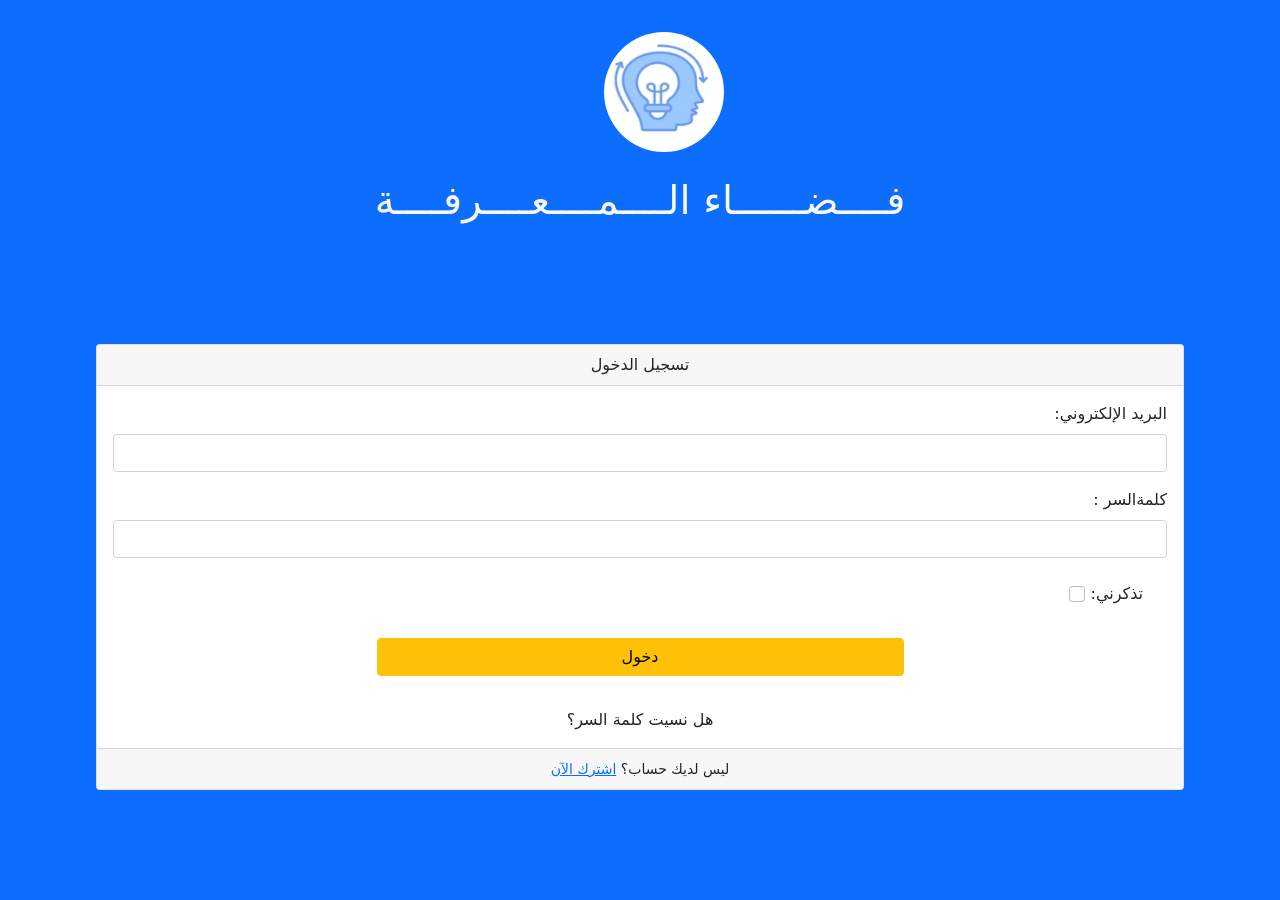
<file: index.html>
<!DOCTYPE html>
<html lang="ar" dir="rtl">
<head>
    <meta charset="UTF-8">
    <meta name="viewport" content="width=device-width, initial-scale=1.0">
    <title>فضاء المعرفة</title>
  <link rel="stylesheet" href="bootstrap-5.0.2-dist/bootstrap-5.0.2-dist/css/bootstrap.min.css">
</head>
<body class="bg-primary">
 <header class="bg-primary text-light text-center p-3 m-3 pt-3">
 <img src="blue face.jpeg" alt="Logo" style="height: 120px; width: 120px; margin: auto;" class="rounded-circle ms-5 mb-4">
  <h1>فــــضــــــاء  الــــمــــعــــرفــــة</h1>
  </header>
      
<main class="m-5 p-5 pt-5 mb-5" >
  <div class="card">
    <div class="card-header text-center">
      تسجيل الدخول
    </div>
    <div class="card-body mb-3">
      <div class="mb-3">
        <label class="form-label">البريد الإلكتروني:</label>
        <input type="email" class="form-control">
      </div>
      <div class="mb-4">
        <label class="form-label">كلمةالسر :</label>
        <input type="password" class="form-control">
      </div>
       <div class="mb-4 me-4">
        <label class="form-label">تذكرني:</label>
        <input type="checkbox" value="تذكرني:" class="form-check-input">
      </div>
      <div class="d-flex justify-content-center">
      <button class="btn btn-warning w-50">
        <a href="page1.html" class="text-decoration-none text-reset">دخول</a>
  
      </button>
      </div>
    </div>
     <div class="d-flex justify-content-center">
      <p >
        <a href="page00.html" class="text-decoration-none text-reset">هل نسيت كلمة السر؟</a>
      </p>
      </div>
    <div class="card-footer text-center">
      <small>
        ليس لديك حساب؟
        <a href="page0.html">اشترك الآن</a>
      </small>
    </div>
  </div>
</main>
</body>
</html>
</file>
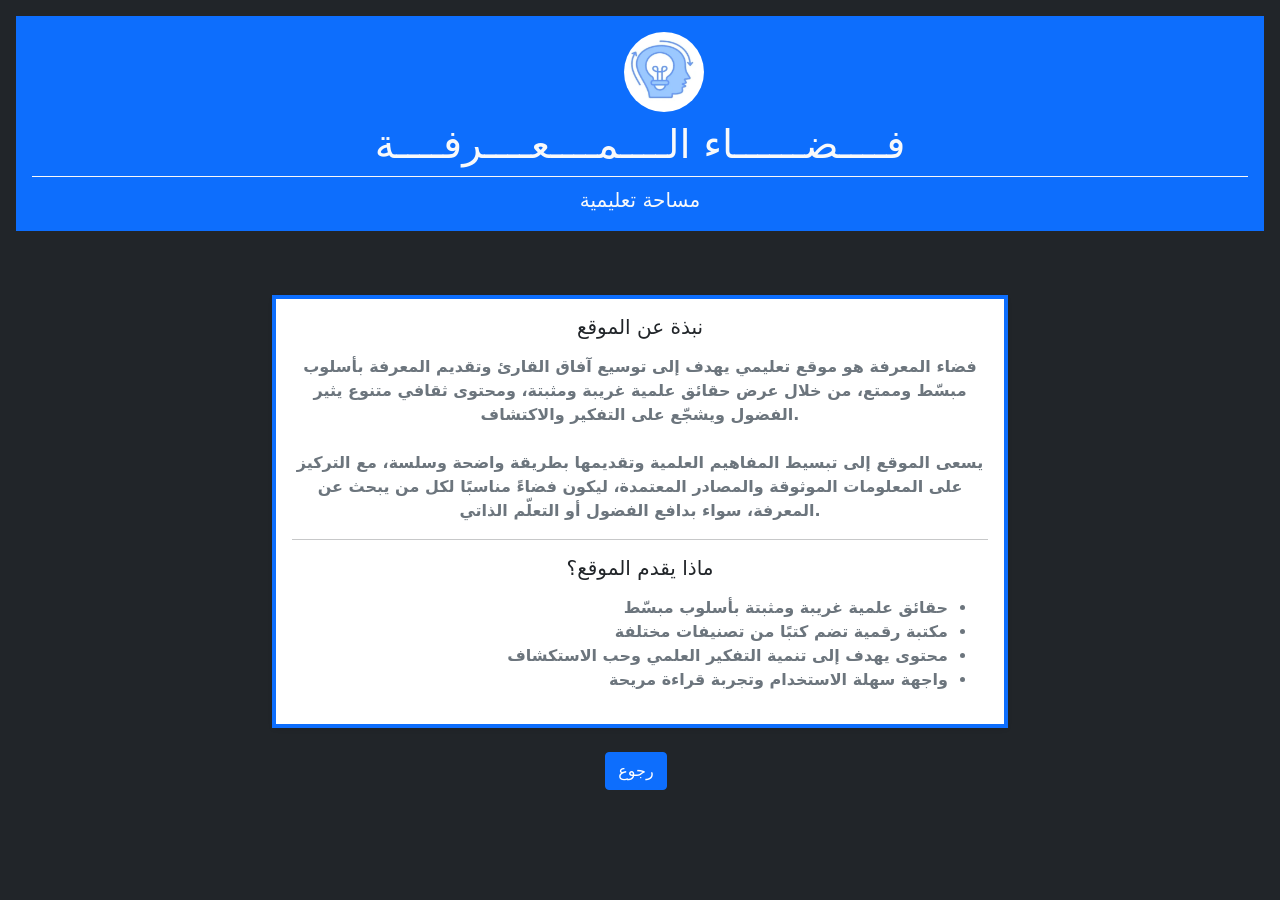
<file: about.html>
<!DOCTYPE html>
<html lang="en">
<head>
    <meta charset="UTF-8">
    <meta name="viewport" content="width=device-width, initial-scale=1.0">
    <title>فضاء المعرفة</title>
     <link rel="stylesheet" href="bootstrap-5.0.2-dist/bootstrap-5.0.2-dist/css/bootstrap.min.css">
</head>
<body class="bg-dark">
    <header class="bg-primary text-light text-center p-3 m-3 pt-3 position-relative">
   <img src="blue face.jpeg" alt="Logo" style="height: 80px; width: 80px; margin: auto;" class="rounded-circle ms-5  mb-2">
  <h1 class="ms_4  subtitle-text border-bottom border-light pb-2 ">فــــضــــــاء  الــــمــــعــــرفــــة</h1>
  <p class="lead mb-0">مساحة تعليمية </p>
</header>  
    <main class="py-5 bg-dark">
  <div class="container">
     <div class="row justify-content-center text-center ">
      <div class="col-12 col-md-10 col-lg-8">

        <div class="card shadow-sm border-0">

          <div class="card-body bg-muted border border-primary border-4">

            <h5 class="card-title text-center mb-3">
              نبذة عن الموقع
            </h5>

            <b class="text-center text-muted">فضاء المعرفة هو موقع تعليمي يهدف إلى توسيع آفاق القارئ وتقديم المعرفة بأسلوب مبسّط وممتع، من خلال عرض حقائق علمية غريبة ومثبتة، ومحتوى ثقافي متنوع يثير الفضول ويشجّع على التفكير والاكتشاف. <br><br>
يسعى الموقع إلى تبسيط المفاهيم العلمية وتقديمها بطريقة واضحة وسلسة، مع التركيز على المعلومات الموثوقة والمصادر المعتمدة، ليكون فضاءً مناسبًا لكل من يبحث عن المعرفة، سواء بدافع الفضول أو التعلّم الذاتي.</b>
            <hr>

            <h5 class="mb-3">ماذا يقدم الموقع؟</h5>

            <ul class="text-end text-muted" dir="rtl">
             <li><b>حقائق علمية غريبة ومثبتة بأسلوب مبسّط</b></li>
               <li><b>مكتبة رقمية تضم كتبًا من تصنيفات مختلفة</b></li>
               <li><b>محتوى يهدف إلى تنمية التفكير العلمي وحب الاستكشاف</b></li>
               <li><b>واجهة سهلة الاستخدام وتجربة قراءة مريحة</b></li>
            </ul>
          </div>

        </div>

      </div>
    </div>

  </div>
    <div class="text-center mt-4">
              <button class="btn btn-primary me-2">
             <a href="page1.html" class="text-decoration-none text-reset">رجوع</a></button>
            </div>
</main>
 
</body>
</html>
</file>
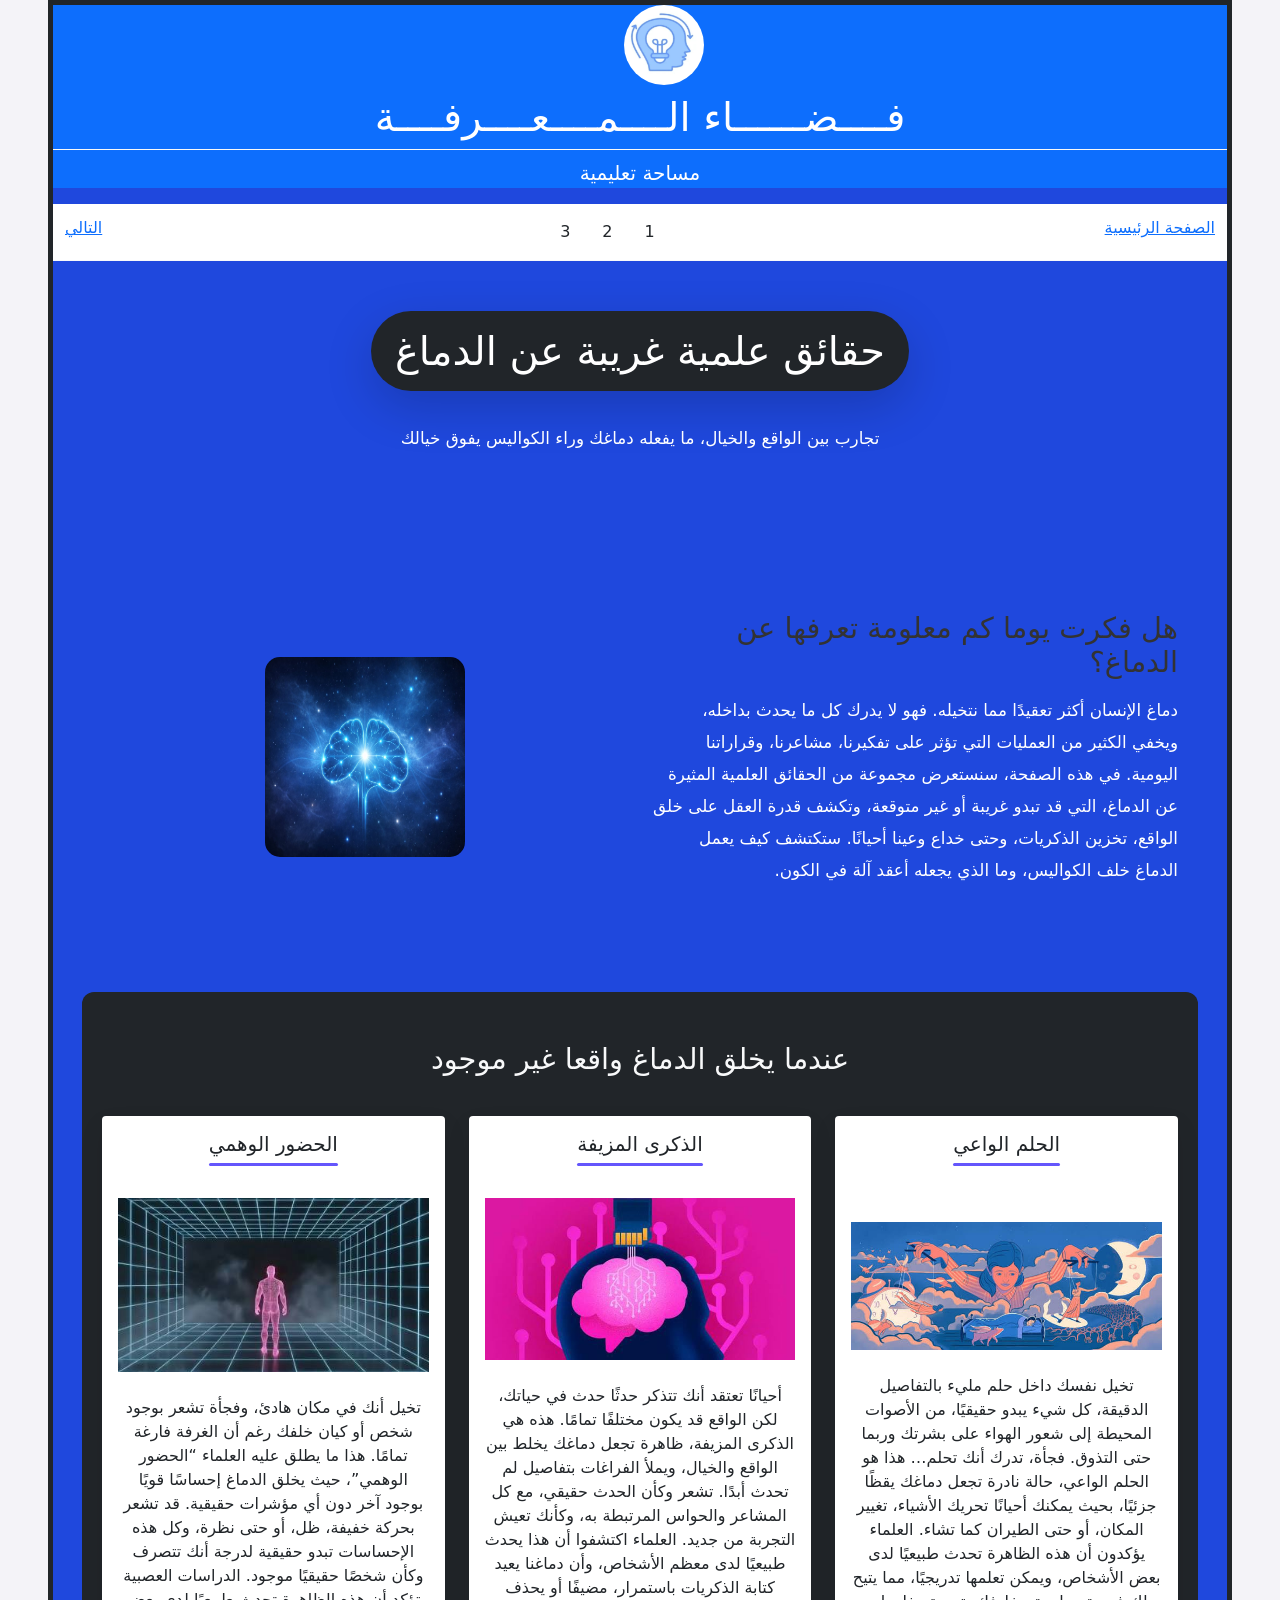
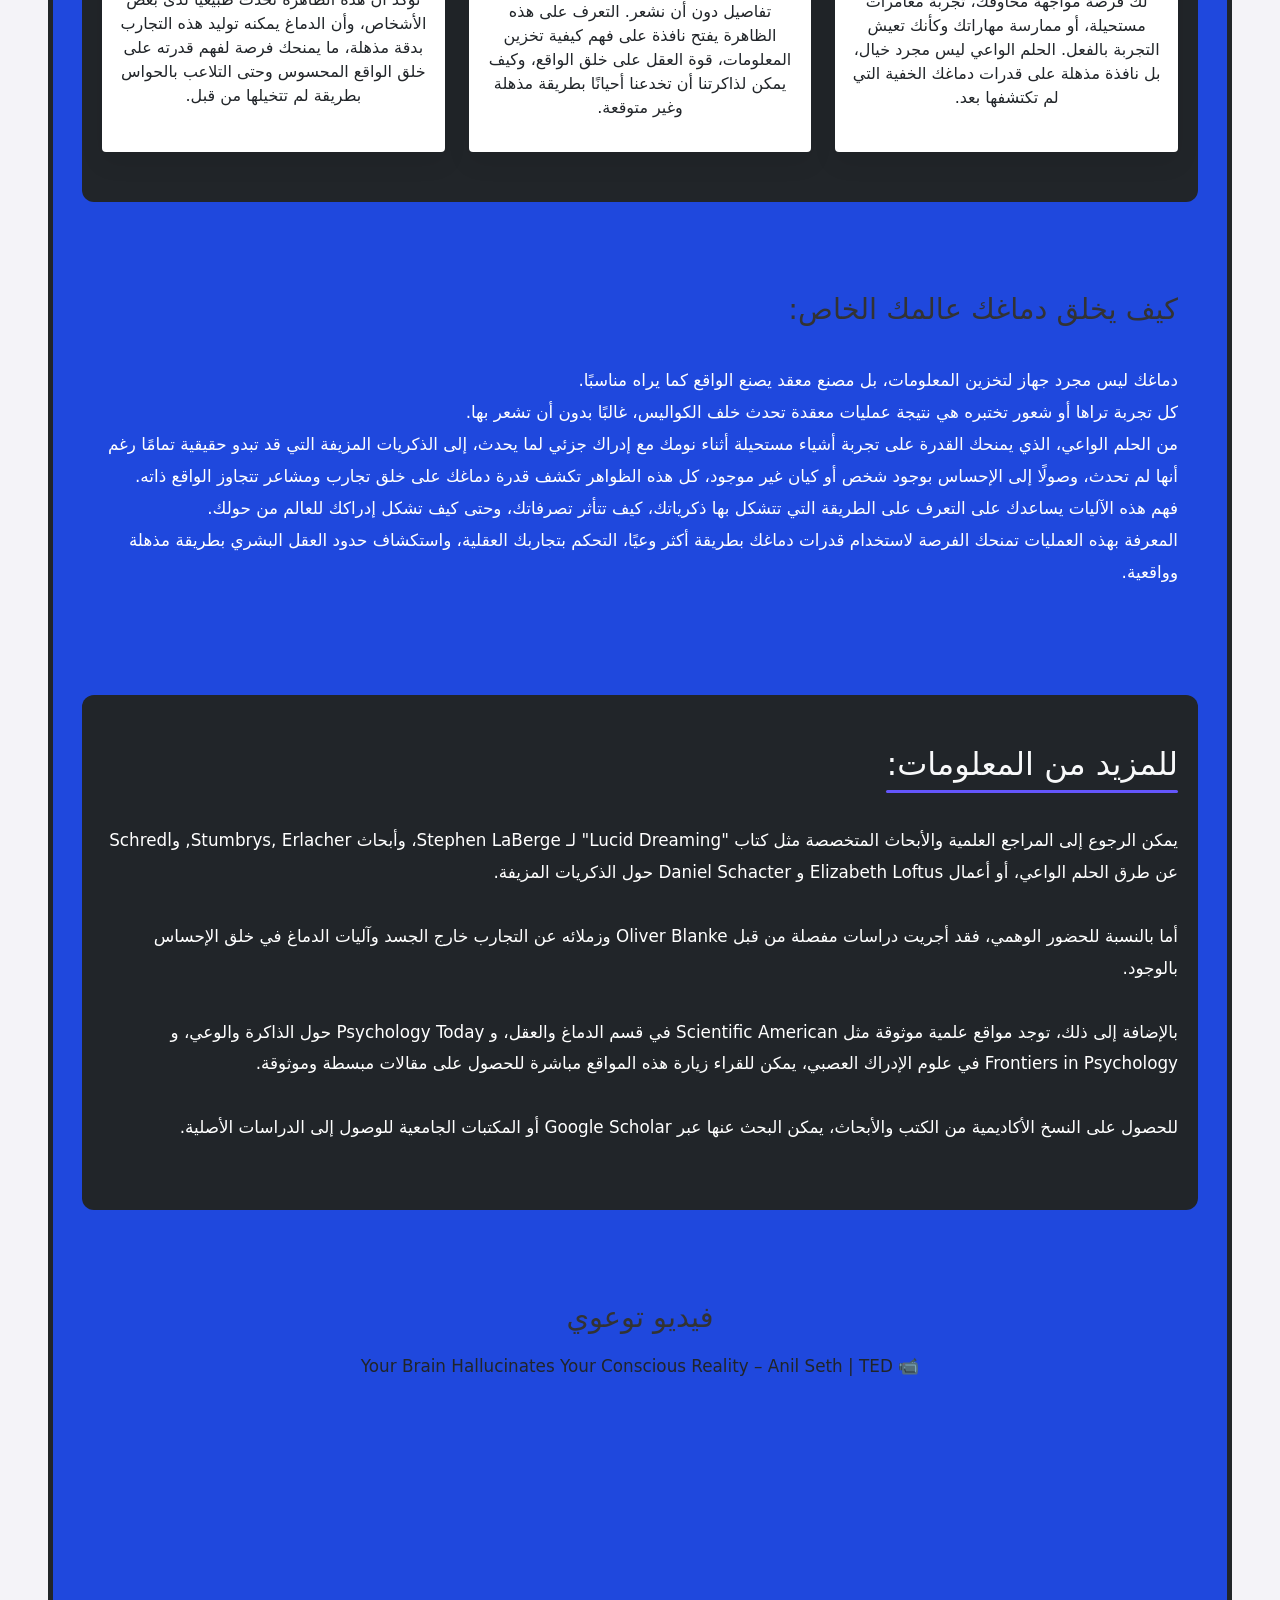
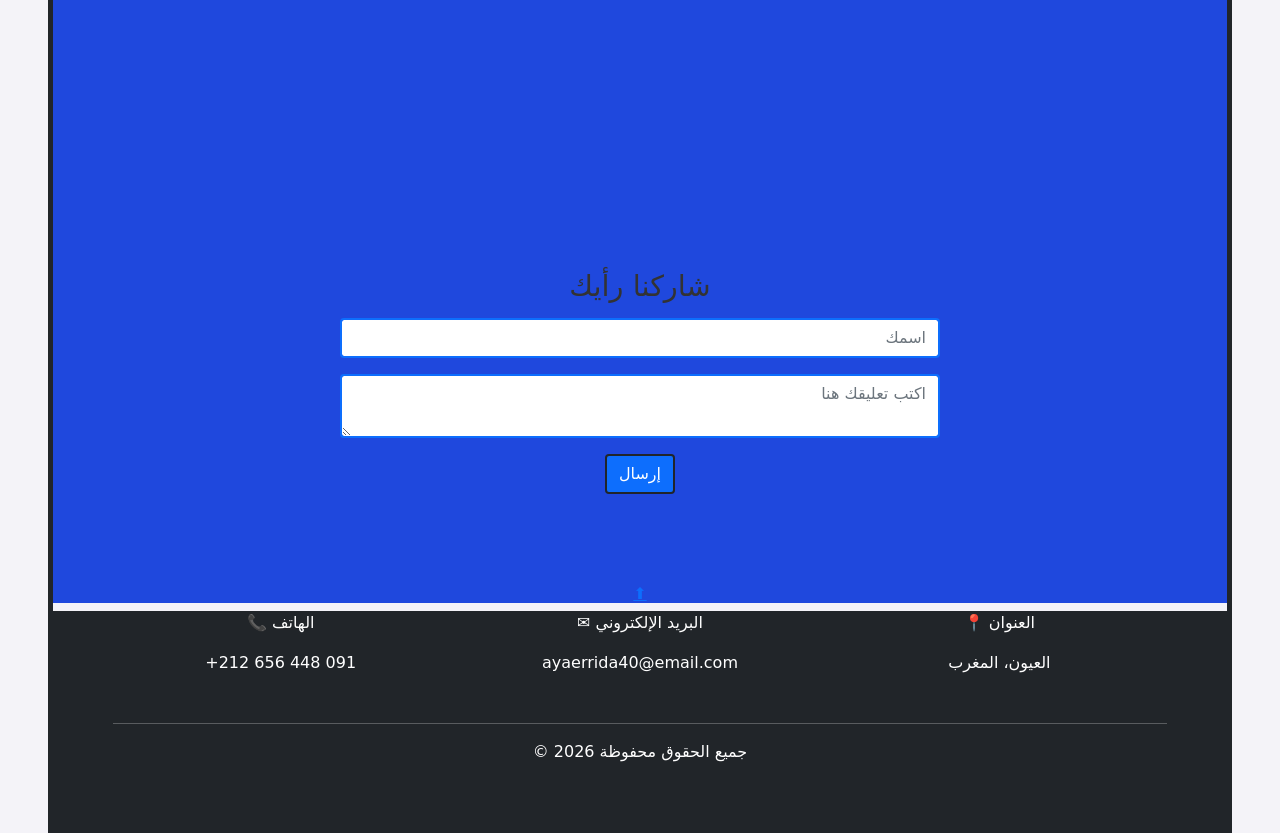
<file: L1.html>
<!DOCTYPE html>
<html lang="en">
<head>
  <meta charset="UTF-8">
  <title>فضاء المعرفة</title>
 <link rel="stylesheet" href="bootstrap-5.0.2-dist/bootstrap-5.0.2-dist/css/bootstrap.min.css">
<link rel="stylesheet" href="ind.css">
</head>
<body class="border border-5 border-dark ms-5 me-5">

    <div class="page-bg" dir="auto">
<header class="bg-primary text-white text-center position-relative">
   <img src="blue face.jpeg" alt="Logo" style="height: 80px; width: 80px; margin: auto;" class="rounded-circle ms-5  mb-2">
  <h1 class="ms_4 subtitle-text border-bottom border-light pb-2 ">فــــضــــــاء  الــــمــــعــــرفــــة</h1>
  <p class="lead ">مساحة تعليمية </p>
</header>
<nav class="navbar subtitle-text border-bottom border-light pb-2 navbar-expand-lg bg-white navbar-dark" dir="auto">
  <div class="container-fluid">
      <h6 class="text-dark "><a href="page1.html">الصفحة الرئيسية</a></h6>
      <div class="collapse navbar-collapse justify-content-center" id="collapsibleNavbar">
      <ul class="nav  ms-5">
           <li class="nav-item">
          <a class="nav-link text-dark"href="L1.html"> 1</a>
        </li>
        <li class="nav-item">
          <a class="nav-link text-dark" href="L2.html"> 2 </a>
          </li>
        <li class="nav-item">
          <a class="nav-link text-dark" href="L3.html"> 3</a>
        </li>
          </ul>
          </ul>
    </div>
    <h6 classe="text-dark justify-content-center"><a href="L2.html"> التالي </a></h6>
  </div>
</nav>
<main class="container">

  <section class="section-box text-center">
  <div class="bg-dark text-white rounded-pill shadow-lg d-inline-block px-4 py-3 mb-3">
    <h1 class="h1 mb-0">حقائق علمية غريبة عن الدماغ</h1>
  </div>
  <p class="section-text text-white mt-3">
    تجارب بين الواقع والخيال، ما يفعله دماغك وراء الكواليس يفوق خيالك
  </p>
</section>
  <section class="section-box">
    <div class="row align-items-center">
      <div class="col-md-6">
        <h2 class="section-subtitle">هل فكرت يوما كم معلومة تعرفها عن الدماغ؟</h2>
        <p class="section-text text-white">
          دماغ الإنسان أكثر تعقيدًا مما نتخيله. فهو لا يدرك كل ما يحدث بداخله، ويخفي الكثير من العمليات التي تؤثر على تفكيرنا، مشاعرنا، وقراراتنا اليومية. في هذه الصفحة، سنستعرض مجموعة من الحقائق العلمية المثيرة عن الدماغ، التي قد تبدو غريبة أو غير متوقعة، وتكشف قدرة العقل على خلق الواقع، تخزين الذكريات، وحتى خداع وعينا أحيانًا. ستكتشف كيف يعمل الدماغ خلف الكواليس، وما الذي يجعله أعقد آلة في الكون.
        </p>
      </div>
      <div class="col-md-6 text-center ">
        <img src="brain.jpeg" class="img-fluid animated-img" alt="صورة تعبيرية">
      </div>
    </div>
  </section>
  <section class="section-box bg-dark">
    <h2 class="section-subtitle text-center text-light">عندما يخلق الدماغ واقعا غير موجود</h2><br>

    <div class="row text-center">
      <div class="col-md-4 d-flex">
        <div class="card custom-card">
          <div class="card-body">
            <h5 class="section-title">الحلم الواعي</h5><br><br><br>
            <img src="dream.jpeg" alt="photo" class="img-fluid w-100"><br><br>
            <p> تخيل نفسك داخل حلم مليء بالتفاصيل الدقيقة، كل شيء يبدو حقيقيًا، من الأصوات المحيطة إلى شعور الهواء على بشرتك وربما حتى التذوق. فجأة، تدرك أنك تحلم… هذا هو الحلم الواعي، حالة نادرة تجعل دماغك يقظًا جزئيًا، بحيث يمكنك أحيانًا تحريك الأشياء، تغيير المكان، أو حتى الطيران كما تشاء. العلماء يؤكدون أن هذه الظاهرة تحدث طبيعيًا لدى بعض الأشخاص، ويمكن تعلمها تدريجيًا، مما يتيح لك فرصة مواجهة مخاوفك، تجربة مغامرات مستحيلة، أو ممارسة مهاراتك وكأنك تعيش التجربة بالفعل. الحلم الواعي ليس مجرد خيال، بل نافذة مذهلة على قدرات دماغك الخفية التي لم تكتشفها بعد.</p>
          </div>
        </div>
      </div>

      <div class="col-md-4 d-flex">
        <div class="card custom-card">
          <div class="card-body">
            <h5 class="section-title">الذكرى المزيفة</h5><br><br>
            <img src="memorie.jpeg" alt="photo" class="img-fluid w-100"><br><br>
            <p>أحيانًا تعتقد أنك تتذكر حدثًا حدث في حياتك، لكن الواقع قد يكون مختلفًا تمامًا. هذه هي الذكرى المزيفة، ظاهرة تجعل دماغك يخلط بين الواقع والخيال، ويملأ الفراغات بتفاصيل لم تحدث أبدًا. تشعر وكأن الحدث حقيقي، مع كل المشاعر والحواس المرتبطة به، وكأنك تعيش التجربة من جديد. العلماء اكتشفوا أن هذا يحدث طبيعيًا لدى معظم الأشخاص، وأن دماغنا يعيد كتابة الذكريات باستمرار، مضيفًا أو يحذف تفاصيل دون أن نشعر. التعرف على هذه الظاهرة يفتح نافذة على فهم كيفية تخزين المعلومات، قوة العقل على خلق الواقع، وكيف يمكن لذاكرتنا أن تخدعنا أحيانًا بطريقة مذهلة وغير متوقعة.</p>
          </div>
        </div>
      </div>

      <div class="col-md-4 d-flex">
        <div class="card custom-card">
          <div class="card-body">
            <h5 class="section-title text-dark">الحضور الوهمي</h5><br><br>
            <img src="presencity.jpeg" alt="photo" class="img-fluid w-100"><br><br>
            <p>تخيل أنك في مكان هادئ، وفجأة تشعر بوجود شخص أو كيان خلفك رغم أن الغرفة فارغة تمامًا. هذا ما يطلق عليه العلماء “الحضور الوهمي”، حيث يخلق الدماغ إحساسًا قويًا بوجود آخر دون أي مؤشرات حقيقية. قد تشعر بحركة خفيفة، ظل، أو حتى نظرة، وكل هذه الإحساسات تبدو حقيقية لدرجة أنك تتصرف وكأن شخصًا حقيقيًا موجود. الدراسات العصبية تؤكد أن هذه الظاهرة تحدث طبيعيًا لدى بعض الأشخاص، وأن الدماغ يمكنه توليد هذه التجارب بدقة مذهلة، ما يمنحك فرصة لفهم قدرته على خلق الواقع المحسوس وحتى التلاعب بالحواس بطريقة لم تتخيلها من قبل.</p>
          </div>
        </div>
      </div>
    </div>
  </section>
  <section class="section-box">
    <h1 class="section-subtitle">كيف يخلق دماغك عالمك الخاص:</h1><br>
    <p class="section-text text-white">
     دماغك ليس مجرد جهاز لتخزين المعلومات، بل مصنع معقد يصنع الواقع كما يراه مناسبًا. 
<br>
كل تجربة تراها أو شعور تختبره هي نتيجة عمليات معقدة تحدث خلف الكواليس، غالبًا بدون أن تشعر بها.
<br>
من الحلم الواعي، الذي يمنحك القدرة على تجربة أشياء مستحيلة أثناء نومك مع إدراك جزئي لما يحدث، إلى الذكريات المزيفة التي قد تبدو حقيقية تمامًا رغم أنها لم تحدث، وصولًا إلى الإحساس بوجود شخص أو كيان غير موجود، كل هذه الظواهر تكشف قدرة دماغك على خلق تجارب ومشاعر تتجاوز الواقع ذاته.
<br>
فهم هذه الآليات يساعدك على التعرف على الطريقة التي تتشكل بها ذكرياتك، كيف تتأثر تصرفاتك، وحتى كيف تشكل إدراكك للعالم من حولك. 
<br>
المعرفة بهذه العمليات تمنحك الفرصة لاستخدام قدرات دماغك بطريقة أكثر وعيًا، التحكم بتجاربك العقلية، واستكشاف حدود العقل البشري بطريقة مذهلة وواقعية.
    </p>
</section>
  <section class="section-box bg-dark">
    <h2 class="section-title text-light">للمزيد من المعلومات:</h2>
    <br><br><p class="section-text text-white">يمكن الرجوع إلى المراجع العلمية والأبحاث المتخصصة مثل كتاب "Lucid Dreaming" لـ Stephen LaBerge، وأبحاث Stumbrys, Erlacher, وSchredl عن طرق الحلم الواعي، أو أعمال Elizabeth Loftus و Daniel Schacter حول الذكريات المزيفة.
<br><br>
أما بالنسبة للحضور الوهمي، فقد أجريت دراسات مفصلة من قبل Oliver Blanke وزملائه عن التجارب خارج الجسد وآليات الدماغ في خلق الإحساس بالوجود.
<br><br>
بالإضافة إلى ذلك، توجد مواقع علمية موثوقة مثل Scientific American في قسم الدماغ والعقل، و Psychology Today حول الذاكرة والوعي، و Frontiers in Psychology في علوم الإدراك العصبي، يمكن للقراء زيارة هذه المواقع مباشرة للحصول على مقالات مبسطة وموثوقة.
<br><br>
للحصول على النسخ الأكاديمية من الكتب والأبحاث، يمكن البحث عنها عبر Google Scholar أو المكتبات الجامعية للوصول إلى الدراسات الأصلية.</p> 

  </section>
  <section class="section-box text-center mx-auto">
    <h2 class="section-subtitle mb-3">فيديو توعوي</h2>
    <p class="section-text text-dark mb-4">
      📹 Your Brain Hallucinates Your Conscious Reality – Anil Seth | TED
    </p>
    <iframe width="560" height="315" src="https://www.youtube.com/embed/lyu7v7nWzfo?si=I1G2x8u1Ybioe73N" title="YouTube video player" frameborder="0" allow="accelerometer; autoplay; clipboard-write; encrypted-media; gyroscope; picture-in-picture; web-share" referrerpolicy="strict-origin-when-cross-origin" allowfullscreen></iframe>
  </section>
  <section class="section-box">
    <h2 class="section-subtitle text-center">شاركنا رأيك</h2>

    <form class="comment-form">
      <div class="mb-3">
        <input type="text" class="form-control border-2 border-primary" placeholder="اسمك">
      </div>
      <div class="mb-3">
        <textarea class="form-control border-2 border-primary" placeholder="اكتب تعليقك هنا"></textarea>
      </div>
<div class="text-center">
      <button type="submit" class="btn btn-primary border-2 border-dark">إرسال</button>
  </div>
    </form>
  </section>
<div class="container text-center">
      <h6 class="text-dark "><a href="L1.html">
⬆️</a></h6>
  </div>
</main>
    </div>
<footer class="bg-dark text-white p-5 pt-0">
<div class="container">
    <div class="row text-center">
      <div class="col-md-4 mb-3">
        <p>📞 الهاتف</p>
        <p>+212 656 448 091</p>
      </div>
      <div class="col-md-4 mb-3">
        <p>✉️ البريد الإلكتروني</p>
        <p>ayaerrida40@email.com</p>
      </div>
      <div class="col-md-4 mb-3">
        <p>📍 العنوان</p>
        <p>العيون، المغرب</p>
      </div>
    </div><hr>
    <class="border-light">
    <p class="text-center">© 2026 جميع الحقوق محفوظة</p>
  </div>
</footer>

</body>
</html>
</file>
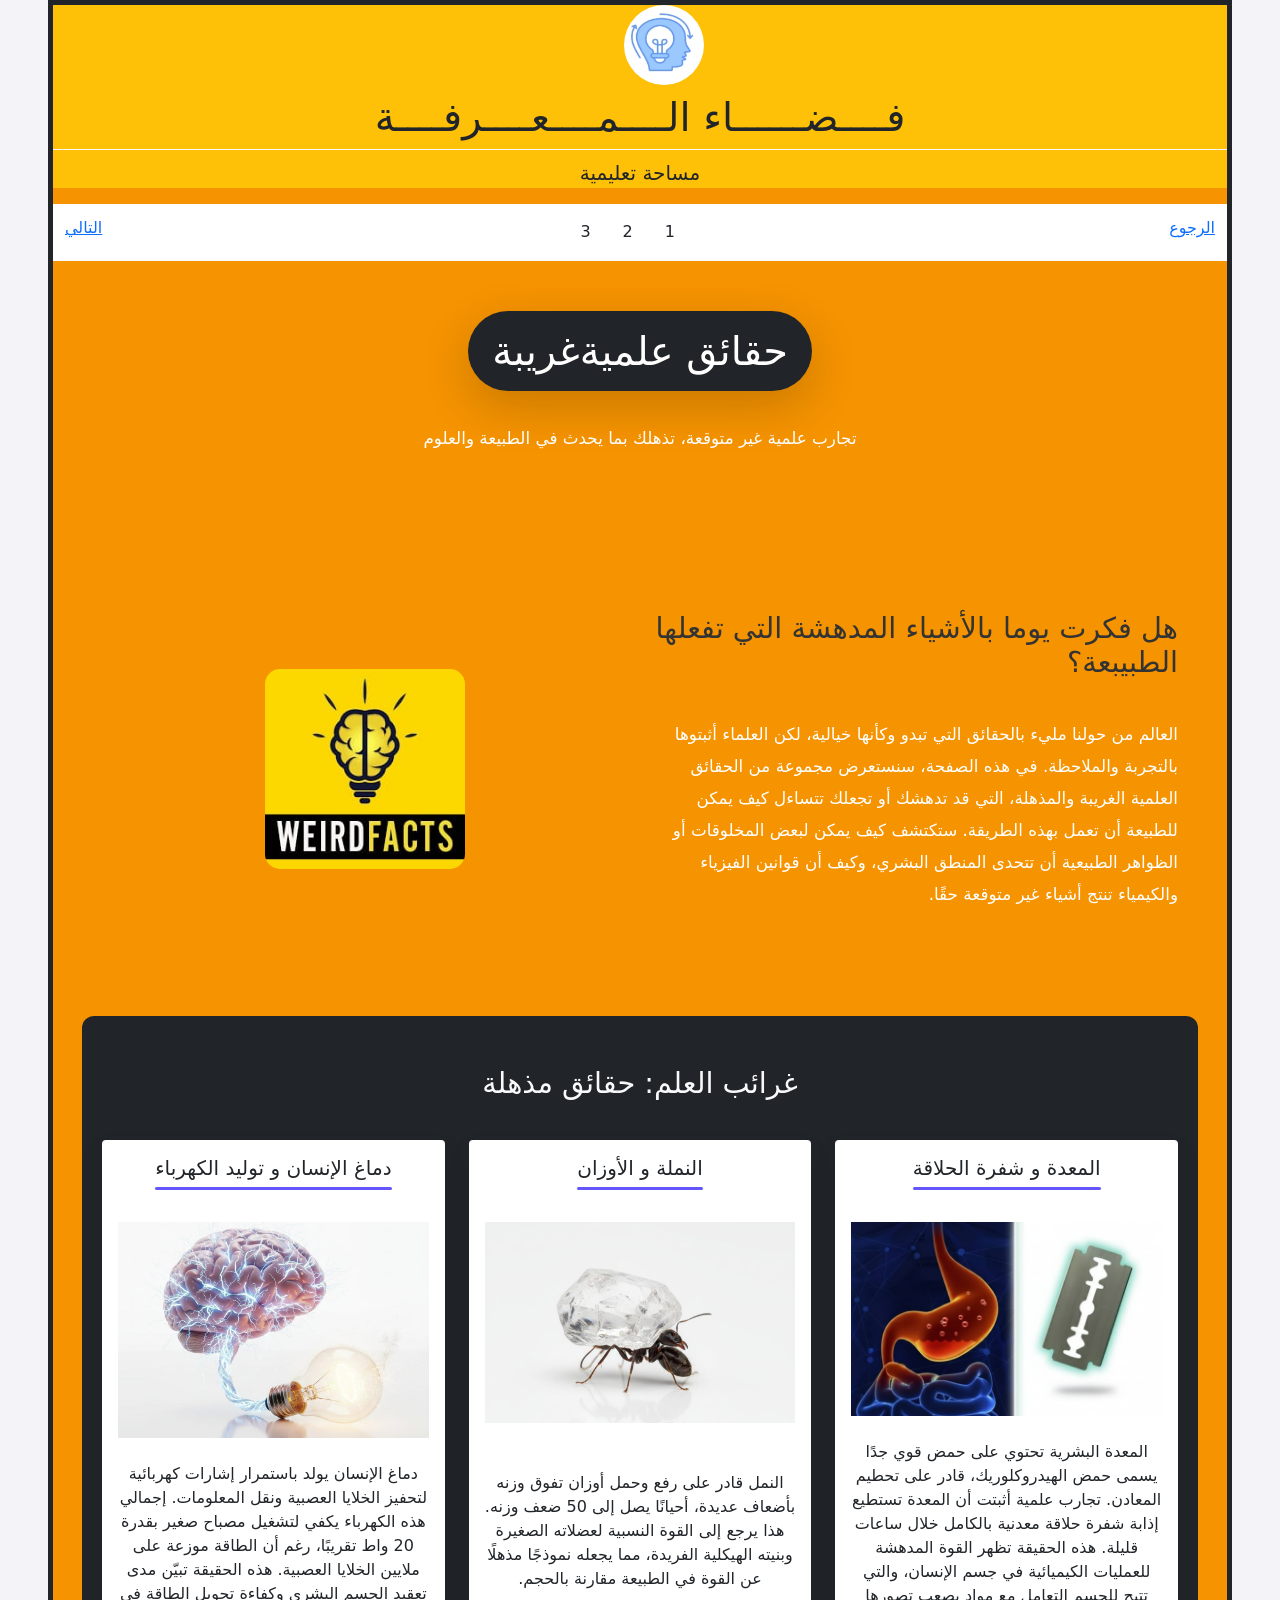
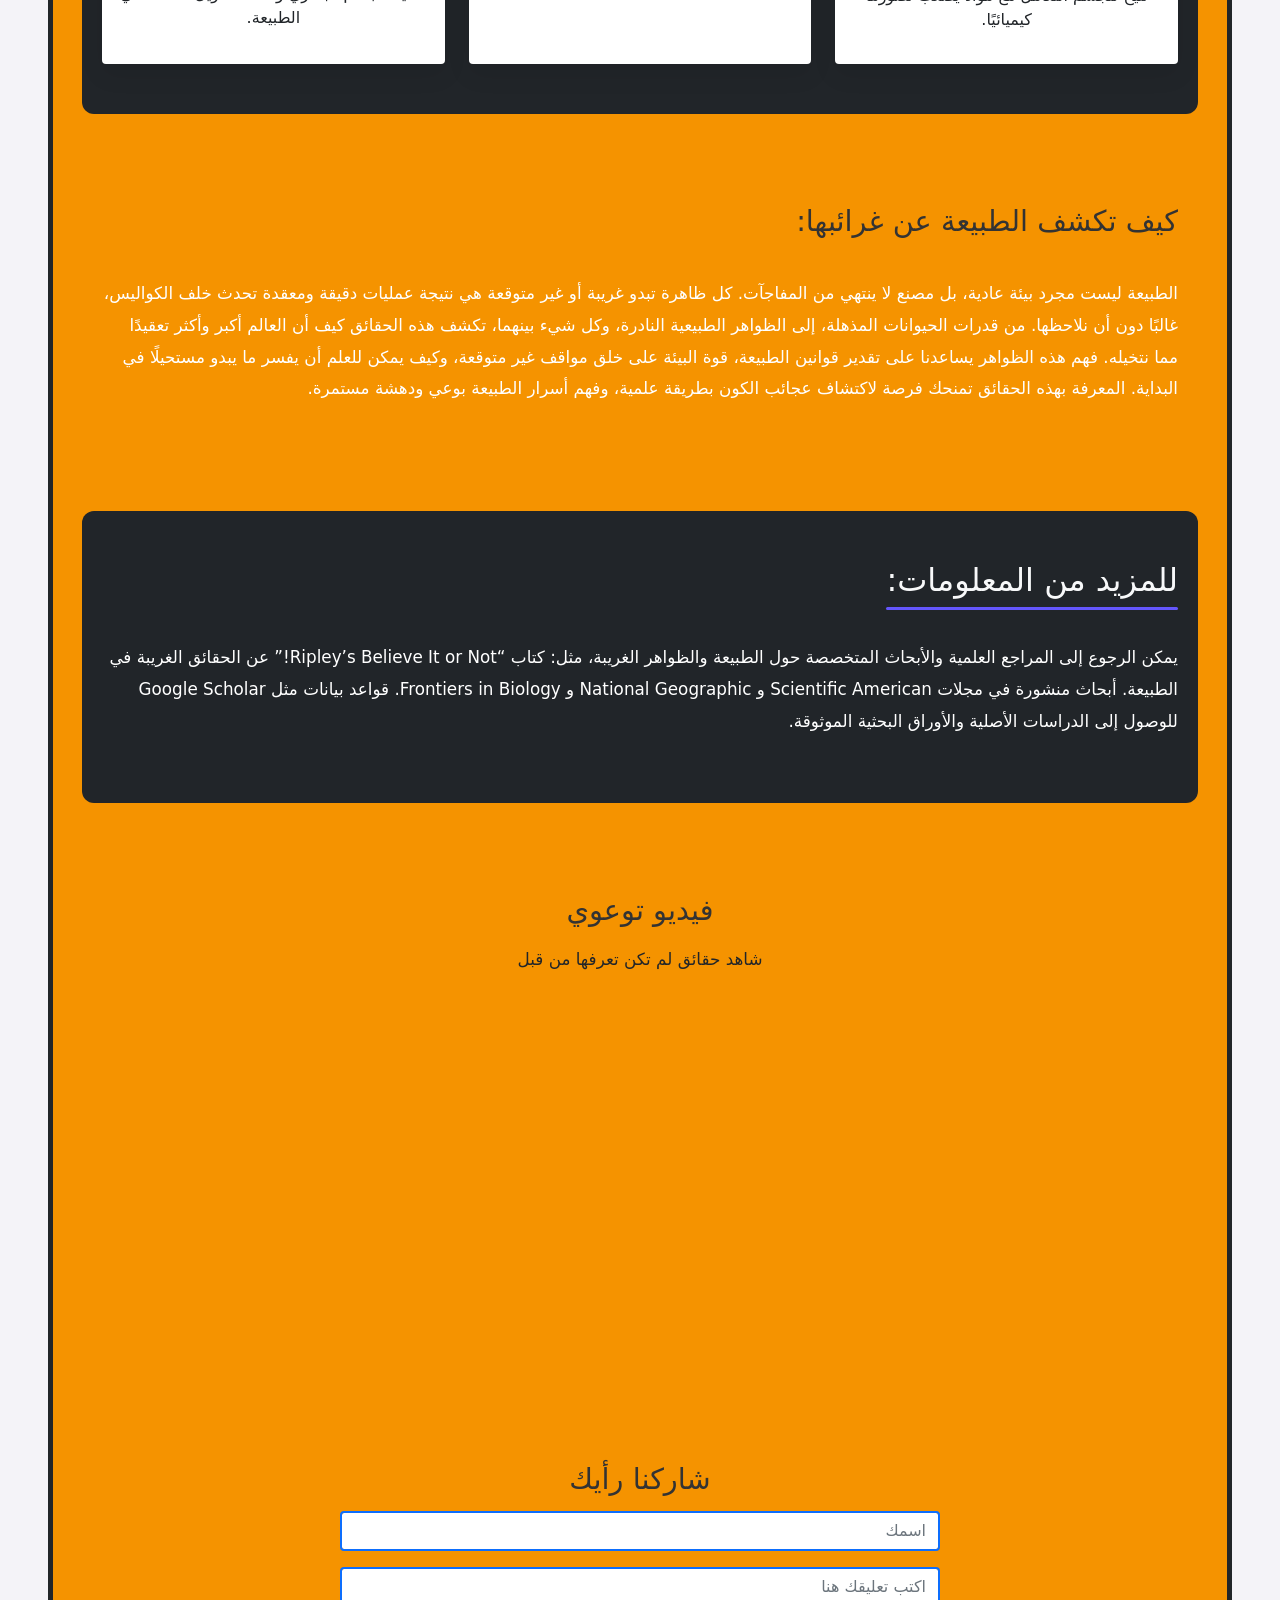
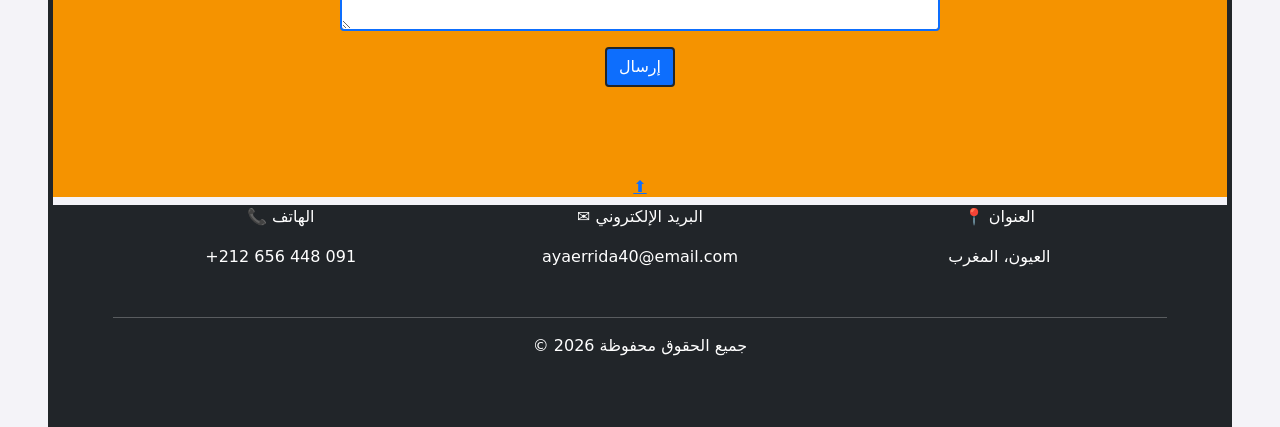
<file: L2.html>
<!DOCTYPE html>
<html lang="en">
<head>
  <meta charset="UTF-8">
  <title>فضاء المعرفة</title>
 <link rel="stylesheet" href="bootstrap-5.0.2-dist/bootstrap-5.0.2-dist/css/bootstrap.min.css">
<link rel="stylesheet" href="ind.css">
<style>
.page-bg {
background-color: 
#f59300;
}
</style>
</head>
<body class="border border-5 border-dark ms-5 me-5">

    <div class="page-bg" dir="auto">
<header class="bg-warning text-dark text-center position-relative">
   <img src="blue face.jpeg" alt="Logo" style="height: 80px; width: 80px; margin: auto;" class="rounded-circle ms-5  mb-2">
  <h1 class="ms_4 subtitle-text border-bottom border-light pb-2 ">فــــضــــــاء  الــــمــــعــــرفــــة</h1>
  <p class="lead ">مساحة تعليمية </p>
</header>
<nav class="navbar subtitle-text border-bottom border-light pb-2 navbar-expand-lg bg-white navbar-dark" dir="auto">
  <div class="container-fluid">
      <h6 class="text-dark "><a href="L1.html">الرجوع</a></h6>
         <div class="collapse navbar-collapse justify-content-center" id="collapsibleNavbar">
      <ul class="nav ms-4">
        <li class="nav-item">
          <a class="nav-link text-dark"href="L1.html"> 1</a>
        </li>
        <li class="nav-item">
          <a class="nav-link text-dark" href="L2.html"> 2 </a>
          </li>
        <li class="nav-item">
          <a class="nav-link text-dark" href="L3.html"> 3</a>
        </li>
          </ul>
    </div>
    <h6 classe="text-dark justify-content-center"><a href="L3.html"> التالي </a></h6>
  </div>
</nav>
<main class="container">

  <section class="section-box text-center">
  <div class="bg-dark text-white rounded-pill shadow-lg d-inline-block px-4 py-3 mb-3">
    <h1 class="h1 mb-0">حقائق علميةغريبة </h1>
  </div>
  <p class="section-text text-white mt-3">
    تجارب علمية غير متوقعة، تذهلك بما يحدث في الطبيعة والعلوم
  </p>
</section>
  <section class="section-box">
    <div class="row align-items-center">
      <div class="col-md-6">
        <h2 class="section-subtitle">هل فكرت يوما بالأشياء المدهشة التي تفعلها الطبيبعة؟</h2><br>
        <p class="section-text text-white">
          العالم من حولنا مليء بالحقائق التي تبدو وكأنها خيالية، لكن العلماء أثبتوها بالتجربة والملاحظة.
في هذه الصفحة، سنستعرض مجموعة من الحقائق العلمية الغريبة والمذهلة، التي قد تدهشك أو تجعلك تتساءل كيف يمكن للطبيعة أن تعمل بهذه الطريقة.
ستكتشف كيف يمكن لبعض المخلوقات أو الظواهر الطبيعية أن تتحدى المنطق البشري، وكيف أن قوانين الفيزياء والكيمياء تنتج أشياء غير متوقعة حقًا.
        </p>
      </div>
      <div class="col-md-6 text-center ">
        <img src="facts.jpeg" class="img-fluid animated-img" alt="صورة تعبيرية">
      </div>
    </div>
  </section>
  <section class="section-box bg-dark">
    <h2 class="section-subtitle text-center text-light">غرائب العلم: حقائق مذهلة 
    </h2><br>

    <div class="row text-center">
      <div class="col-md-4 d-flex">
        <div class="card custom-card">
          <div class="card-body">
            <h5 class="section-title">المعدة و شفرة الحلاقة</h5><br><br>
            <img src="stomach.jpeg" alt="photo" class="img-fluid w-100"><br><br>
            <p>المعدة البشرية تحتوي على حمض قوي جدًا يسمى حمض الهيدروكلوريك، قادر على تحطيم المعادن. تجارب علمية أثبتت أن المعدة تستطيع إذابة شفرة حلاقة معدنية بالكامل خلال ساعات قليلة. هذه الحقيقة تظهر القوة المدهشة للعمليات الكيميائية في جسم الإنسان، والتي تتيح للجسم التعامل مع مواد يصعب تصورها كيميائيًا.</p>
          </div>
        </div>
      </div>

      <div class="col-md-4 d-flex">
        <div class="card custom-card">
          <div class="card-body">
            <h5 class="section-title">النملة و الأوزان</h5><br><br>
            <img src="ant.jpeg" alt="photo" class="img-fluid w-100"><br><br><br>
            <p>النمل قادر على رفع وحمل أوزان تفوق وزنه بأضعاف عديدة، أحيانًا يصل إلى 50 ضعف وزنه. هذا يرجع إلى القوة النسبية لعضلاته الصغيرة وبنيته الهيكلية الفريدة، مما يجعله نموذجًا مذهلًا عن القوة في الطبيعة مقارنة بالحجم.</p>
        </div>
      </div>
      </div>
      <div class="col-md-4 d-flex">
        <div class="card custom-card">
          <div class="card-body">
            <h5 class="section-title">دماغ الإنسان و توليد الكهرباء</h5><br><br>
            <img src="light.jpeg" alt="photo" class="img-fluid w-100"><br><br>
            <p>دماغ الإنسان يولد باستمرار إشارات كهربائية لتحفيز الخلايا العصبية ونقل المعلومات. إجمالي هذه الكهرباء يكفي لتشغيل مصباح صغير بقدرة 20 واط تقريبًا، رغم أن الطاقة موزعة على ملايين الخلايا العصبية. هذه الحقيقة تبيّن مدى تعقيد الجسم البشري وكفاءة تحويل الطاقة في الطبيعة.</p>
          </div>
        </div>
      </div>
    </div>
  </section>
  <section class="section-box">
    <h1 class="section-subtitle">كيف تكشف الطبيعة عن غرائبها:</h1><br>
    <p class="section-text text-white">
      الطبيعة ليست مجرد بيئة عادية، بل مصنع لا ينتهي من المفاجآت.
كل ظاهرة تبدو غريبة أو غير متوقعة هي نتيجة عمليات دقيقة ومعقدة تحدث خلف الكواليس، غالبًا دون أن نلاحظها.
من قدرات الحيوانات المذهلة، إلى الظواهر الطبيعية النادرة، وكل شيء بينهما، تكشف هذه الحقائق كيف أن العالم أكبر وأكثر تعقيدًا مما نتخيله.
فهم هذه الظواهر يساعدنا على تقدير قوانين الطبيعة، قوة البيئة على خلق مواقف غير متوقعة، وكيف يمكن للعلم أن يفسر ما يبدو مستحيلًا في البداية.
المعرفة بهذه الحقائق تمنحك فرصة لاكتشاف عجائب الكون بطريقة علمية، وفهم أسرار الطبيعة بوعي ودهشة مستمرة.
    </p>
</section>
  <section class="section-box bg-dark">
    <h2 class="section-title text-light">للمزيد من المعلومات:</h2>
    <br><br><p class="section-text text-white">يمكن الرجوع إلى المراجع العلمية والأبحاث المتخصصة حول الطبيعة والظواهر الغريبة، مثل:
كتاب “Ripley’s Believe It or Not!” عن الحقائق الغريبة في الطبيعة.
أبحاث منشورة في مجلات Scientific American و National Geographic و Frontiers in Biology.
قواعد بيانات مثل Google Scholar للوصول إلى الدراسات الأصلية والأوراق البحثية الموثوقة.
 </p> </section>
  <section class="section-box text-center mx-auto">
    <h2 class="section-subtitle mb-3">فيديو توعوي</h2>
    <p class="section-text text-dark mb-4">
     شاهد حقائق لم تكن تعرفها من قبل
    </p>
    <iframe width="560" height="315" src="https://youtube.com/shorts/HwrAV3YsfOc?si=4W6-zB6HTVSR5Rlw" title="YouTube video player" frameborder="0" allow="accelerometer; autoplay; clipboard-write; encrypted-media; gyroscope; picture-in-picture; web-share" referrerpolicy="strict-origin-when-cross-origin" allowfullscreen></iframe>
  </section>
  <section class="section-box">
    <h2 class="section-subtitle text-center">شاركنا رأيك</h2>

    <form class="comment-form">
      <div class="mb-3">
        <input type="text" class="form-control border-2 border-primary" placeholder="اسمك">
      </div>
      <div class="mb-3">
        <textarea class="form-control border-2 border-primary" placeholder="اكتب تعليقك هنا"></textarea>
      </div>
<div class="text-center">
      <button type="submit" class="btn btn-primary border-2 border-dark">إرسال</button>
  </div>
    </form>
  </section>
<div class="container text-center">
      <h6 class="text-dark "><a href="L2.html">
⬆️</a></h6>
  </div>
</main>
    </div>
<footer class="bg-dark text-white p-5 pt-0">
<div class="container">
    <div class="row text-center">
      <div class="col-md-4 mb-3">
        <p>📞 الهاتف</p>
        <p>+212 656 448 091</p>
      </div>
      <div class="col-md-4 mb-3">
        <p>✉️ البريد الإلكتروني</p>
        <p>ayaerrida40@email.com</p>
      </div>
      <div class="col-md-4 mb-3">
        <p>📍 العنوان</p>
        <p>العيون، المغرب</p>
      </div>
    </div><hr>
    <class="border-light">
    <p class="text-center">© 2026 جميع الحقوق محفوظة</p>
  </div>
</footer>

</body>
</html>
</file>
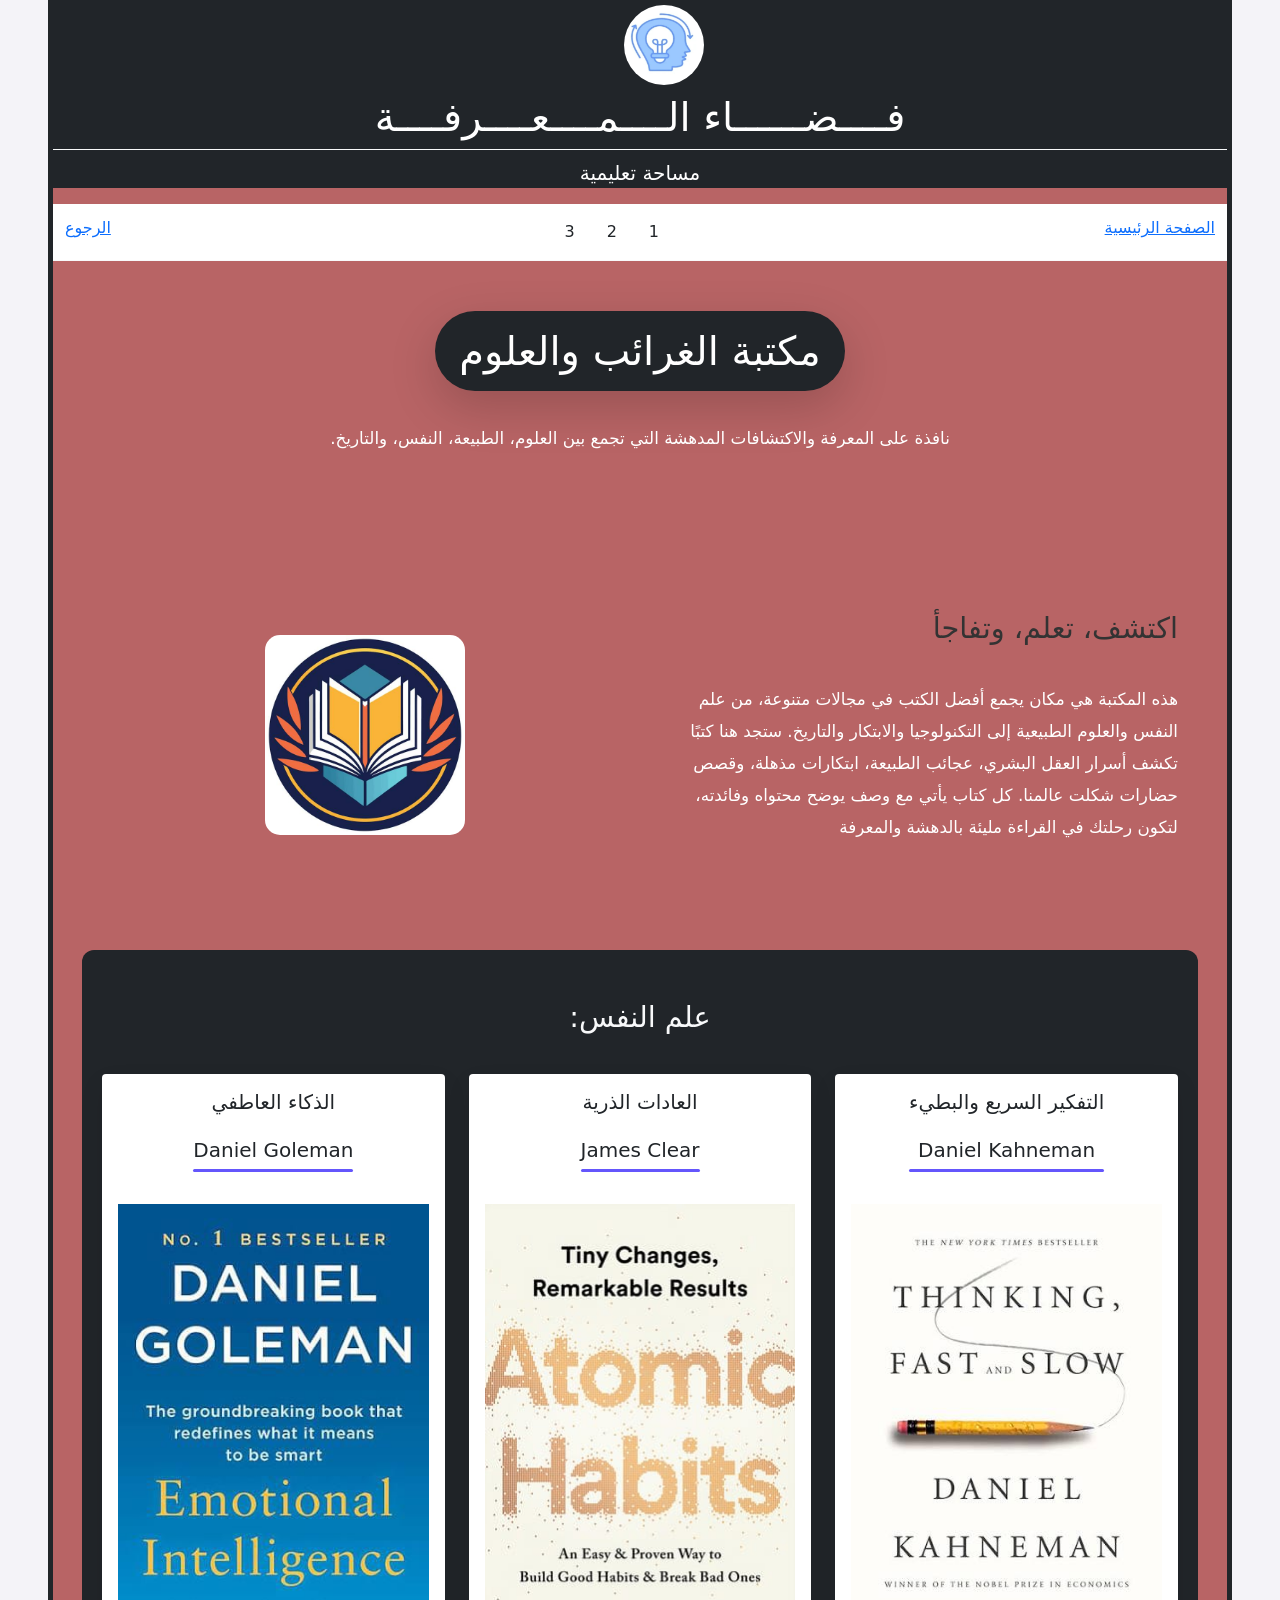
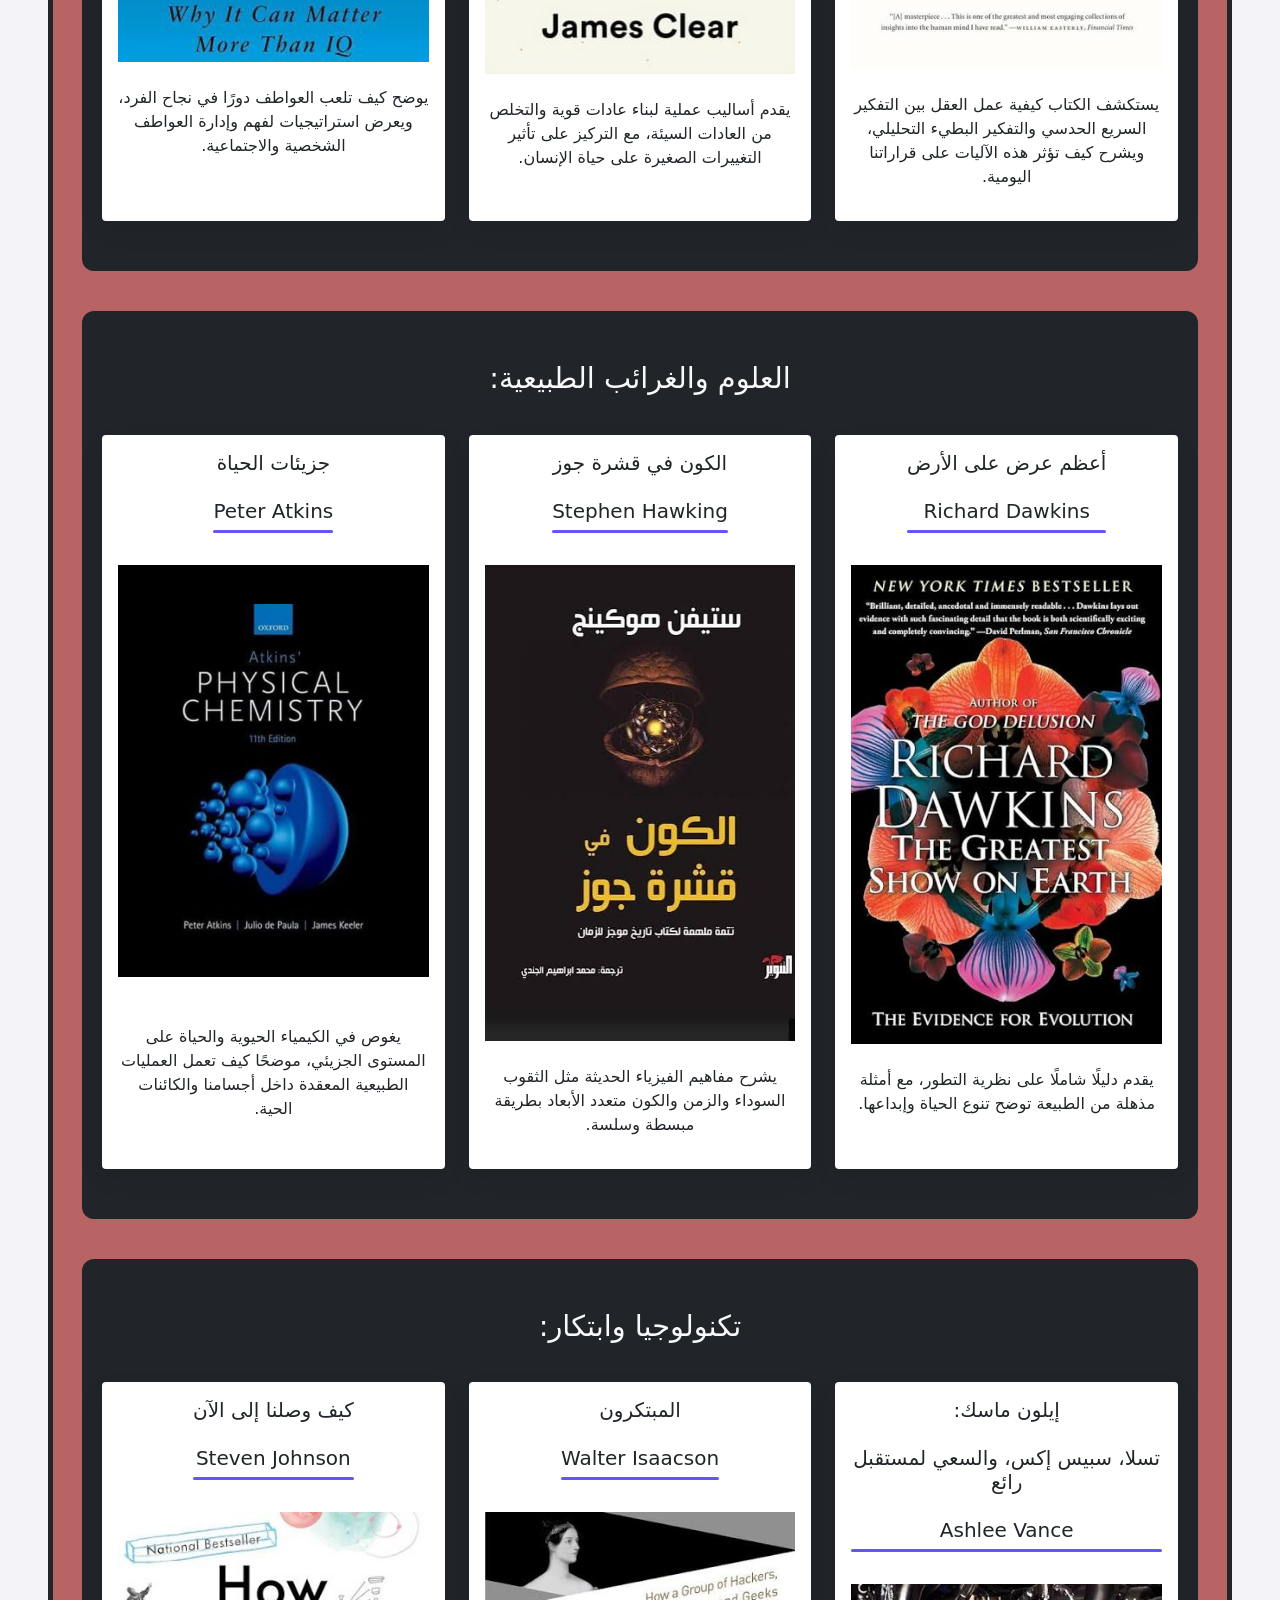
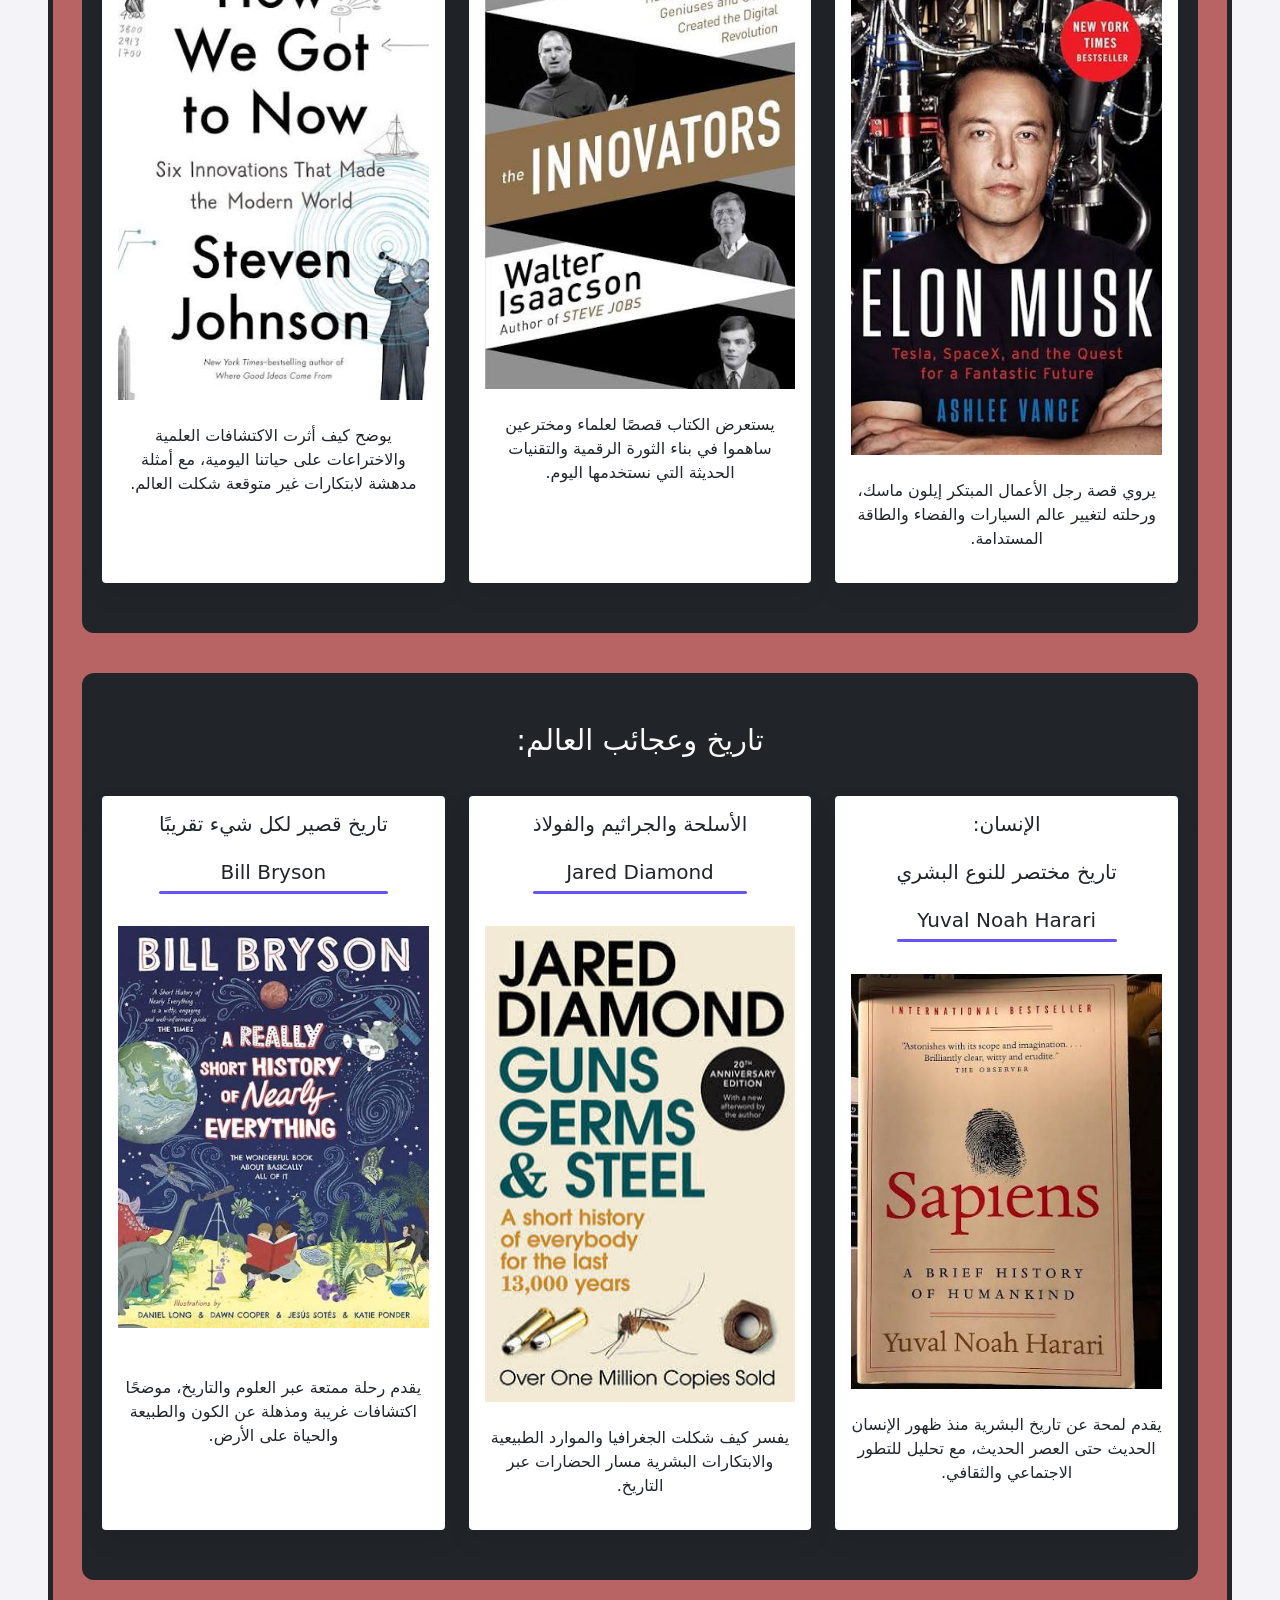
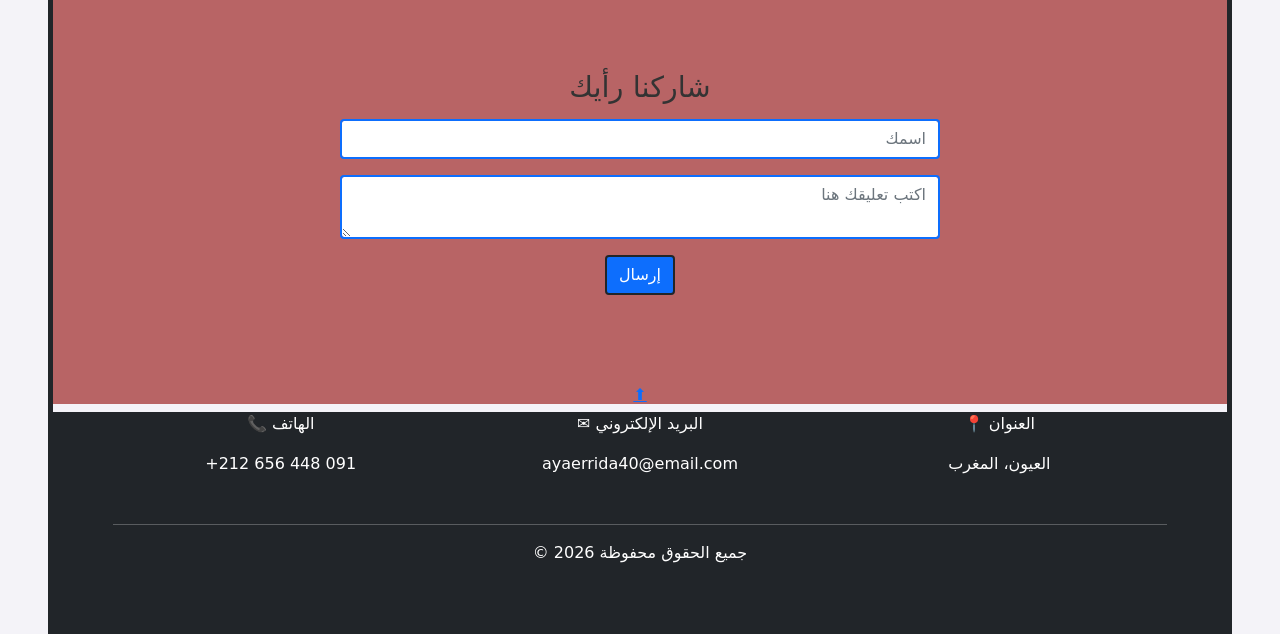
<file: L3.html>
<!DOCTYPE html>
<html lang="en">
<head>
  <meta charset="UTF-8">
  <title>فضاء المعرفة</title>
 <link rel="stylesheet" href="bootstrap-5.0.2-dist/bootstrap-5.0.2-dist/css/bootstrap.min.css">
<link rel="stylesheet" href="ind.css">
<style>
.page-bg {
background-color: 
#b05252e1;
}
</style>
</head>
<body class="border border-5 border-dark ms-5 me-5">

    <div class="page-bg" dir="auto">
<header class="bg-dark text-white text-center position-relative">
   <img src="blue face.jpeg" alt="Logo" style="height: 80px; width: 80px; margin: auto;" class="rounded-circle ms-5  mb-2">
  <h1 class="ms_4 subtitle-text border-bottom border-light pb-2 ">فــــضــــــاء  الــــمــــعــــرفــــة</h1>
  <p class="lead ">مساحة تعليمية </p>
</header>
<nav class="navbar subtitle-text border-bottom border-light pb-2 navbar-expand-lg bg-white navbar-dark" dir="auto">
  <div class="container-fluid">
      <h6 class="text-dark "><a href="page1.html">الصفحة الرئيسية</a></h6>
         <div class="collapse navbar-collapse justify-content-center" id="collapsibleNavbar">
      <ul class="nav ms-5">
        <li class="nav-item">
          <a class="nav-link text-dark"href="L1.html"> 1</a>
        </li>
        <li class="nav-item">
          <a class="nav-link text-dark" href="L2.html"> 2 </a>
          </li>
        <li class="nav-item">
          <a class="nav-link text-dark" href="L3.html"> 3</a>
        </li>
        
          </ul>
    </div>
    <h6 classe="text-dark justify-content-center"><a href="L2.html"> الرجوع</a></h6>
  </div>
</nav>
<main class="container">

  <section class="section-box text-center">
  <div class="bg-dark text-white rounded-pill shadow-lg d-inline-block px-4 py-3 mb-3">
    <h1 class="h1 mb-0">مكتبة الغرائب والعلوم</h1>
  </div>
  <p class="section-text text-white mt-3">
نافذة على المعرفة والاكتشافات المدهشة التي تجمع بين العلوم، الطبيعة، النفس، والتاريخ.
  </p>
</section>
  <section class="section-box">
    <div class="row align-items-center">
      <div class="col-md-6">
        <h2 class="section-subtitle">اكتشف، تعلم، وتفاجأ</h2><br>
        <p class="section-text text-white">
          هذه المكتبة هي مكان يجمع أفضل الكتب في مجالات متنوعة، من علم النفس والعلوم الطبيعية إلى التكنولوجيا والابتكار والتاريخ. ستجد هنا كتبًا تكشف أسرار العقل البشري، عجائب الطبيعة، ابتكارات مذهلة، وقصص حضارات شكلت عالمنا. كل كتاب يأتي مع وصف يوضح محتواه وفائدته، لتكون رحلتك في القراءة مليئة بالدهشة والمعرفة
        </p>
      </div>
      <div class="col-md-6 text-center ">
        <img src="books1.jpeg" class="img-fluid animated-img" alt="صورة تعبيرية">
      </div>
    </div>
  
</section>
  <section class="section-box bg-dark">
    <h2 class="section-subtitle text-center text-light">علم النفس:
    </h2><br>
   <div class="row text-center">
      <div class="col-md-4 d-flex">
        <div class="card custom-card">
          <div class="card-body">
            <h5 class="section-title">التفكير السريع والبطيء <br><br> Daniel Kahneman</h5><br><br>
            <img src="fast slow.jpeg" alt="photo" class="img-fluid w-100"><br><br>
            <p>يستكشف الكتاب كيفية عمل العقل بين التفكير السريع الحدسي والتفكير البطيء التحليلي، ويشرح كيف تؤثر هذه الآليات على قراراتنا اليومية.</p>
          </div>
        </div>
      </div>
      <div class="col-md-4 d-flex">
        <div class="card custom-card">
          <div class="card-body">
            <h5 class="section-title">العادات الذرية <br><br> James Clear</h5><br><br>
            <img src="habits.jpeg" alt="photo" class="img-fluid w-100"><br><br>
           <p> يقدم أساليب عملية لبناء عادات قوية والتخلص من العادات السيئة، مع التركيز على تأثير التغييرات الصغيرة على حياة الإنسان.</p>
        </div>
      </div>
      </div>
      <div class="col-md-4 d-flex">
        <div class="card custom-card">
          <div class="card-body">
            <h5 class="section-title">الذكاء العاطفي <br><br> Daniel Goleman</h5><br><br>
            <img src="emotional.jpeg" alt="photo" class="img-fluid w-100"><br><br>
           <p>يوضح كيف تلعب العواطف دورًا في نجاح الفرد، ويعرض استراتيجيات لفهم وإدارة العواطف الشخصية والاجتماعية.</p>
          </div>
        </div>
      </div>
    </div>
  </section>
</section>
  <section class="section-box bg-dark">
    <h2 class="section-subtitle text-center text-light">العلوم والغرائب الطبيعية:</h2><br>

    <div class="row text-center">
      <div class="col-md-4 d-flex">
        <div class="card custom-card">
          <div class="card-body">
            <h5 class="section-title">أعظم عرض على الأرض <br><br> Richard Dawkins</h5><br><br>
            <img src="earth.jpeg" alt="photo" class="img-fluid w-100"><br><br>
           <p>يقدم دليلًا شاملًا على نظرية التطور، مع أمثلة مذهلة من الطبيعة توضح تنوع الحياة وإبداعها.</p>
          </div>
        </div>
      </div>

      <div class="col-md-4 d-flex">
        <div class="card custom-card">
          <div class="card-body">
            <h5 class="section-title">الكون في قشرة جوز <br><br> Stephen Hawking</h5><br><br>
            <img src="banana.jpeg" alt="photo" class="img-fluid w-100"><br><br>
            <p>يشرح مفاهيم الفيزياء الحديثة مثل الثقوب السوداء والزمن والكون متعدد الأبعاد بطريقة مبسطة وسلسة.</p>
        </div>
      </div>
      </div>
      <div class="col-md-4 d-flex">
        <div class="card custom-card">
          <div class="card-body">
            <h5 class="section-title">جزيئات الحياة <br><br> Peter Atkins</h5><br><br>
            <img src="physical.jpeg" alt="photo" class="img-fluid w-100"><br><br><br>
           <p>يغوص في الكيمياء الحيوية والحياة على المستوى الجزيئي، موضحًا كيف تعمل العمليات الطبيعية المعقدة داخل أجسامنا والكائنات الحية.</p>
          </div>
        </div>
      </div>
    </div>
  </section>

</section>
  <section class="section-box bg-dark">
    <h2 class="section-subtitle text-center text-light">تكنولوجيا وابتكار:
    </h2><br>

    <div class="row text-center">
      <div class="col-md-4 d-flex">
        <div class="card custom-card">
          <div class="card-body">
            <h5 class="section-title">إيلون ماسك: <br><br> تسلا، سبيس إكس، والسعي لمستقبل رائع <br><br> Ashlee Vance</h5><br><br>
            <img src="elon.jpeg" alt="photo" class="img-fluid w-100"><br><br>
            <p>يروي قصة رجل الأعمال المبتكر إيلون ماسك، ورحلته لتغيير عالم السيارات والفضاء والطاقة المستدامة.</p>
          </div>
        </div>
      </div>

      <div class="col-md-4 d-flex">
        <div class="card custom-card">
          <div class="card-body">
            <h5 class="section-title">المبتكرون <br><br> Walter Isaacson</h5><br><br>
            <img src="innovators.jpeg" alt="photo" class="img-fluid w-100"><br><br>
            <p>يستعرض الكتاب قصصًا لعلماء ومخترعين ساهموا في بناء الثورة الرقمية والتقنيات الحديثة التي نستخدمها اليوم.</p>
        </div>
      </div>
      </div>
      <div class="col-md-4 d-flex">
        <div class="card custom-card">
          <div class="card-body">
            <h5 class="section-title">كيف وصلنا إلى الآن <br><br> Steven Johnson</h5><br><br>
            <img src="how.jpeg" alt="photo" class="img-fluid w-100"><br><br>
            <p>يوضح كيف أثرت الاكتشافات العلمية والاختراعات على حياتنا اليومية، مع أمثلة مدهشة لابتكارات غير متوقعة شكلت العالم.</p>
          </div>
        </div>
      </div>
    </div>
  </section>

  </section>
  <section class="section-box bg-dark">
    <h2 class="section-subtitle text-center text-light">تاريخ وعجائب العالم:
    </h2><br>

    <div class="row text-center">
      <div class="col-md-4 d-flex">
        <div class="card custom-card">
          <div class="card-body">
            <h5 class="section-title">الإنسان: <br><br> تاريخ مختصر للنوع البشري <br><br> Yuval Noah Harari
</h5><br><br>
            <img src="human.jpeg" alt="photo" class="img-fluid w-100"><br><br>
          <p>يقدم لمحة عن تاريخ البشرية منذ ظهور الإنسان الحديث حتى العصر الحديث، مع تحليل للتطور الاجتماعي والثقافي.</p>
          </div>
        </div>
      </div>

      <div class="col-md-4 d-flex">
        <div class="card custom-card">
          <div class="card-body">
            <h5 class="section-title">الأسلحة والجراثيم والفولاذ <br><br> Jared Diamond</h5><br><br>
            <img src="guns.jpeg" alt="photo" class="img-fluid w-100"><br><br>
           <p>يفسر كيف شكلت الجغرافيا والموارد الطبيعية والابتكارات البشرية مسار الحضارات عبر التاريخ.</p>
        </div>
      </div>
      </div>
      <div class="col-md-4 d-flex">
        <div class="card custom-card">
          <div class="card-body">
            <h5 class="section-title">تاريخ قصير لكل شيء تقريبًا <br><br> Bill Bryson</h5><br><br>
            <img src="everything.jpeg" alt="photo" class="img-fluid w-100"><br><br><br>
           <p>يقدم رحلة ممتعة عبر العلوم والتاريخ، موضحًا اكتشافات غريبة ومذهلة عن الكون والطبيعة والحياة على الأرض.</p>
          </div>
        </div>
      </div>
    </div>
  </section>

  <section class="section-box">
    <h2 class="section-subtitle text-center">شاركنا رأيك</h2>

    <form class="comment-form">
      <div class="mb-3">
        <input type="text" class="form-control border-2 border-primary" placeholder="اسمك">
      </div>
      <div class="mb-3">
        <textarea class="form-control border-2 border-primary" placeholder="اكتب تعليقك هنا"></textarea>
      </div>
<div class="text-center">
      <button type="submit" class="btn btn-primary border-2 border-dark">إرسال</button>
  </div>
    </form>
  </section>
<div class="container text-center">
      <h6 class="text-dark "><a href="L3.html">
⬆️</a></h6>
  </div>
</main>
    </div>
<footer class="bg-dark text-white p-5 pt-0">
<div class="container">
    <div class="row text-center">
      <div class="col-md-4 mb-3">
        <p>📞 الهاتف</p>
        <p>+212 656 448 091</p>
      </div>
      <div class="col-md-4 mb-3">
        <p>✉️ البريد الإلكتروني</p>
        <p>ayaerrida40@email.com</p>
      </div>
      <div class="col-md-4 mb-3">
        <p>📍 العنوان</p>
        <p>العيون، المغرب</p>
      </div>
    </div><hr>
    <class="border-light">
    <p class="text-center">© 2026 جميع الحقوق محفوظة</p>
  </div>
</footer>

</body>
</html>
</file>
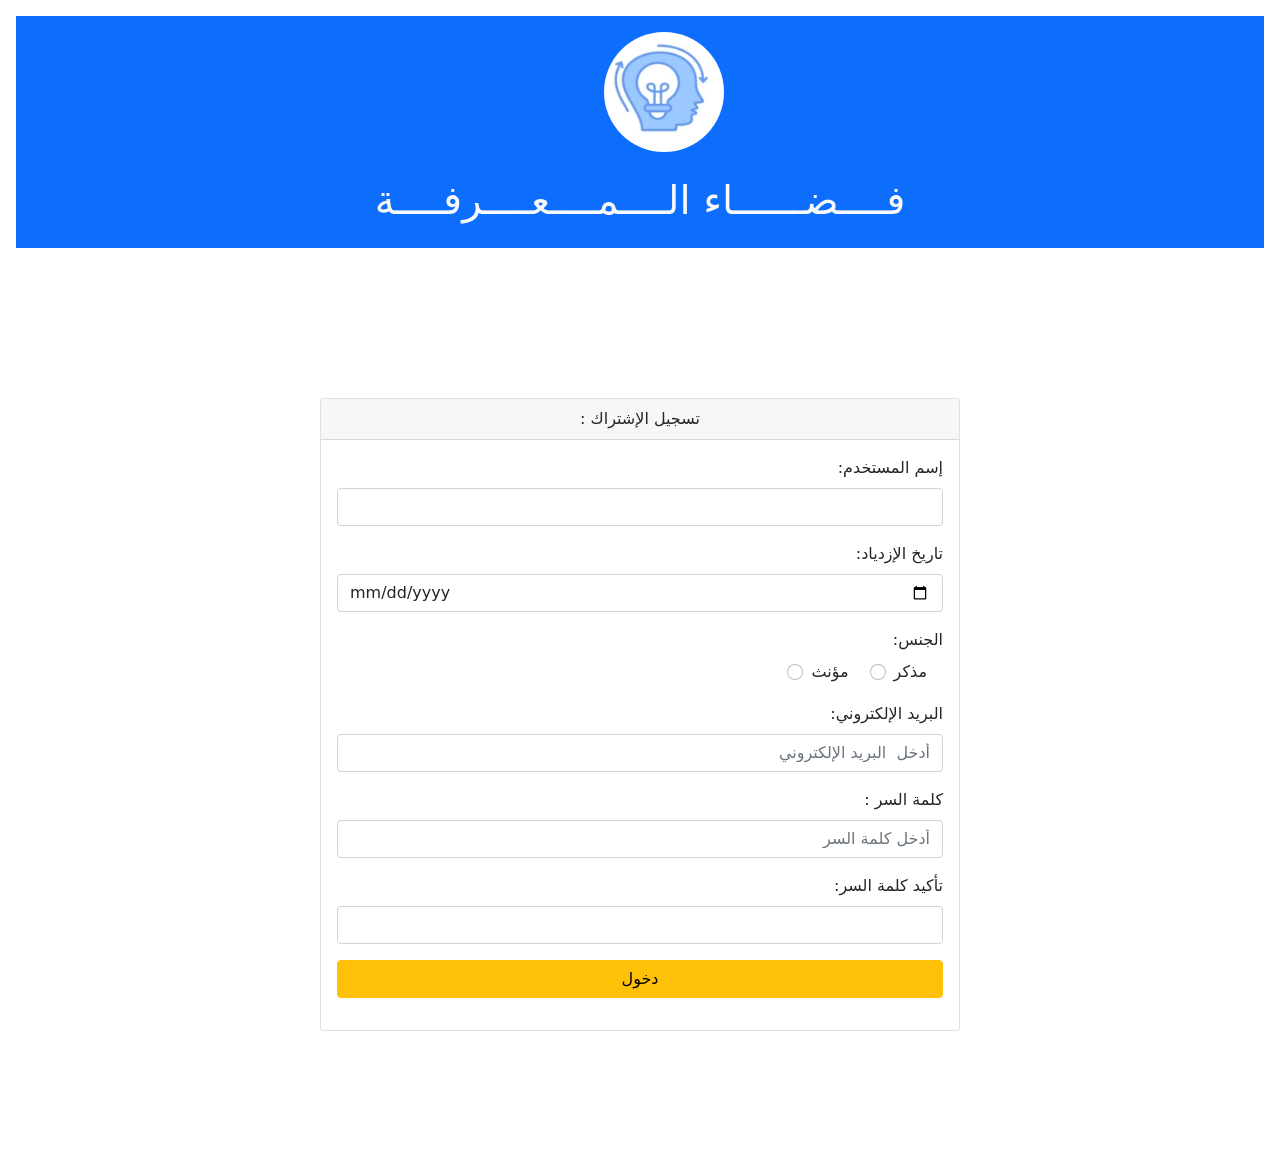
<file: page0.html>
<!DOCTYPE html>
<html lang="ar" dir="rtl">
<head>
    <meta charset="UTF-8">
    <meta name="viewport" content="width=device-width, initial-scale=1.0">
    <title>فضاء المعرفة</title>
    <link rel="stylesheet" href="bootstrap-5.0.2-dist/bootstrap-5.0.2-dist/css/bootstrap.min.css">
</head>
<body>
  <header class="bg-primary text-light text-center p-3 m-3 pt-3">
 <img src="blue face.jpeg" alt="Logo" style="height: 120px; width: 120px; margin: auto;" class="rounded-circle ms-5 mb-4">
  <h1>فــــضــــــاء  الــــمــــعــــرفــــة</h1>
  </header>
    <main class="d-flex justify-content-center align-items-center vh-100">
        <div class="card w-50">
    <div class="card-header text-center">
      تسجيل الإشتراك :
    </div>
    <div class="card-body mb-3">
        <div class="mb-3">
        <label class="form-label">إسم المستخدم:</label>
        <input type="text" class="form-control">
      </div> 
<div class="mb-3">
  <label for="birthdate" class="form-label">تاريخ الإزدياد:</label>
  <input type="date" class="form-control" id="birthdate">
</div>
<div class="mb-3">
  <label class="form-label d-block">الجنس:</label>
  <div class="form-check form-check-inline">
    <input class="form-check-input" type="radio" name="gender" id="male" value="male">
    <label class="form-check-label" for="male">مذكر</label>
  </div>
  <div class="form-check form-check-inline">
    <input class="form-check-input" type="radio" name="gender" id="female" value="female">
    <label class="form-check-label" for="female">مؤنث</label>
  </div>
</div>
      <div class="mb-3">
        <label class="form-label">البريد الإلكتروني:</label>
        <input type="email" placeholder="أدخل  البريد الإلكتروني" class="form-control">
      </div>
    <div class="mb-3">
      <label for="password" class="form-label">كلمة السر :</label>
      <input type="password" class="form-control" id="password" placeholder="أدخل كلمة السر">
    </div>
     <div class="mb-3">
      <label for="password" class="form-label">تأكيد كلمة السر:</label>
      <input type="password" class="form-control" id="password">
    </div>
    <button type="submit" class="btn btn-warning w-100"><a href="page1.html" class="text-decoration-none text-reset">دخول</a></button>
  </form>
</main>
</body>
</html>
</file>
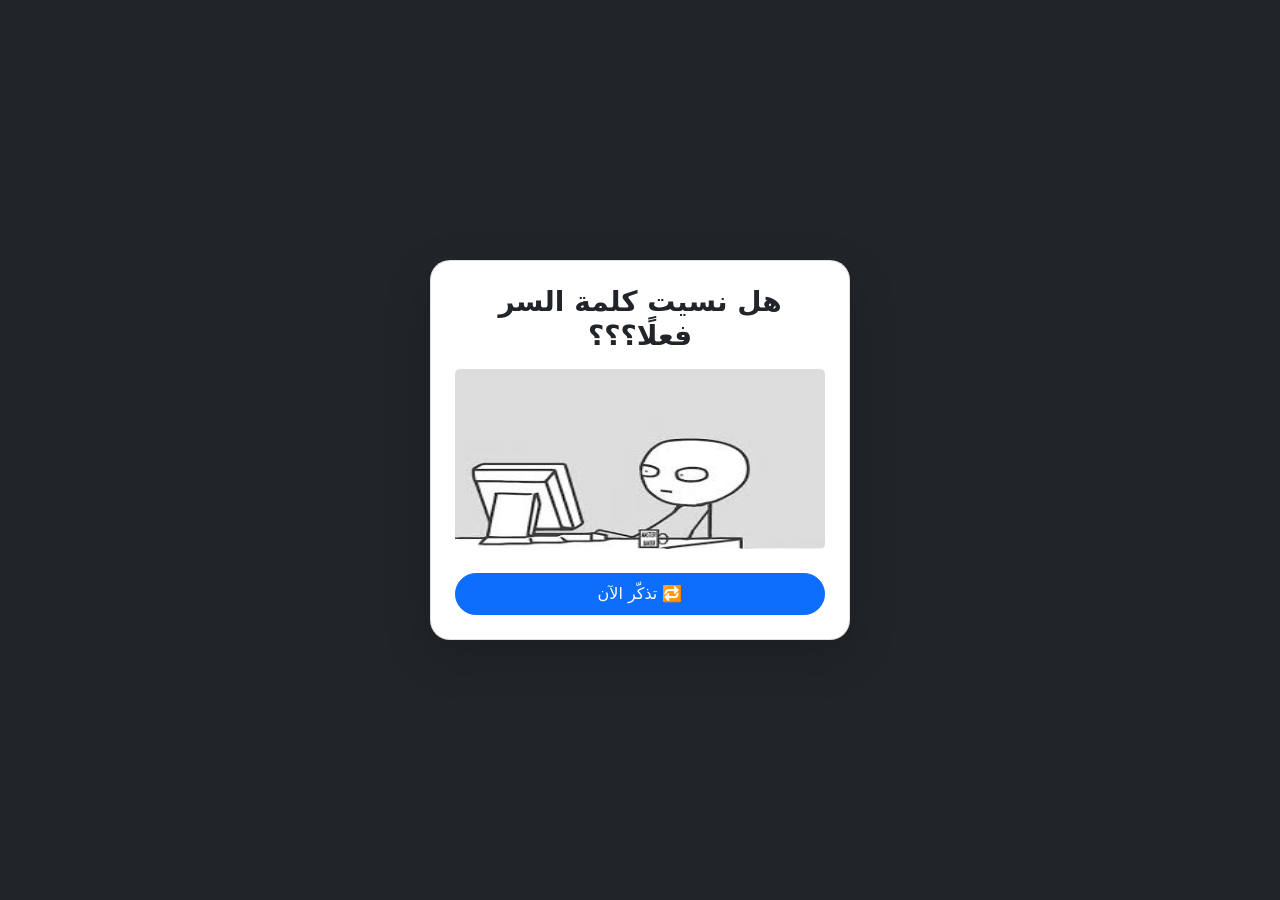
<file: page00.html>
<!DOCTYPE html>
<html lang="ar" dir="rtl">
<head>
  <meta charset="UTF-8">
  <title>نسيت كلمة السر</title>
   <link rel="stylesheet" href="bootstrap-5.0.2-dist/bootstrap-5.0.2-dist/css/bootstrap.min.css">
</head>

<body class="bg-dark d-flex align-items-center justify-content-center" style="min-height:100vh;">

  <div class="card shadow-lg p-4 text-center" style="max-width: 420px; border-radius: 20px;">
    <h3 class="mb-3 fw-bold">
       هل نسيت كلمة السر فعلًا؟؟؟
    </h3>

        <img  src="remember.jpeg" alt="صورة مضحكة" class="img-fluid rounded-3" style="max-height:180px ;">
     
    <br>
    <a href="index.html" class="btn btn-primary px-4 py-2 rounded-pill">
      🔁 تذكّر الآن
    </a>
  </div>
</body>
</html>
</file>
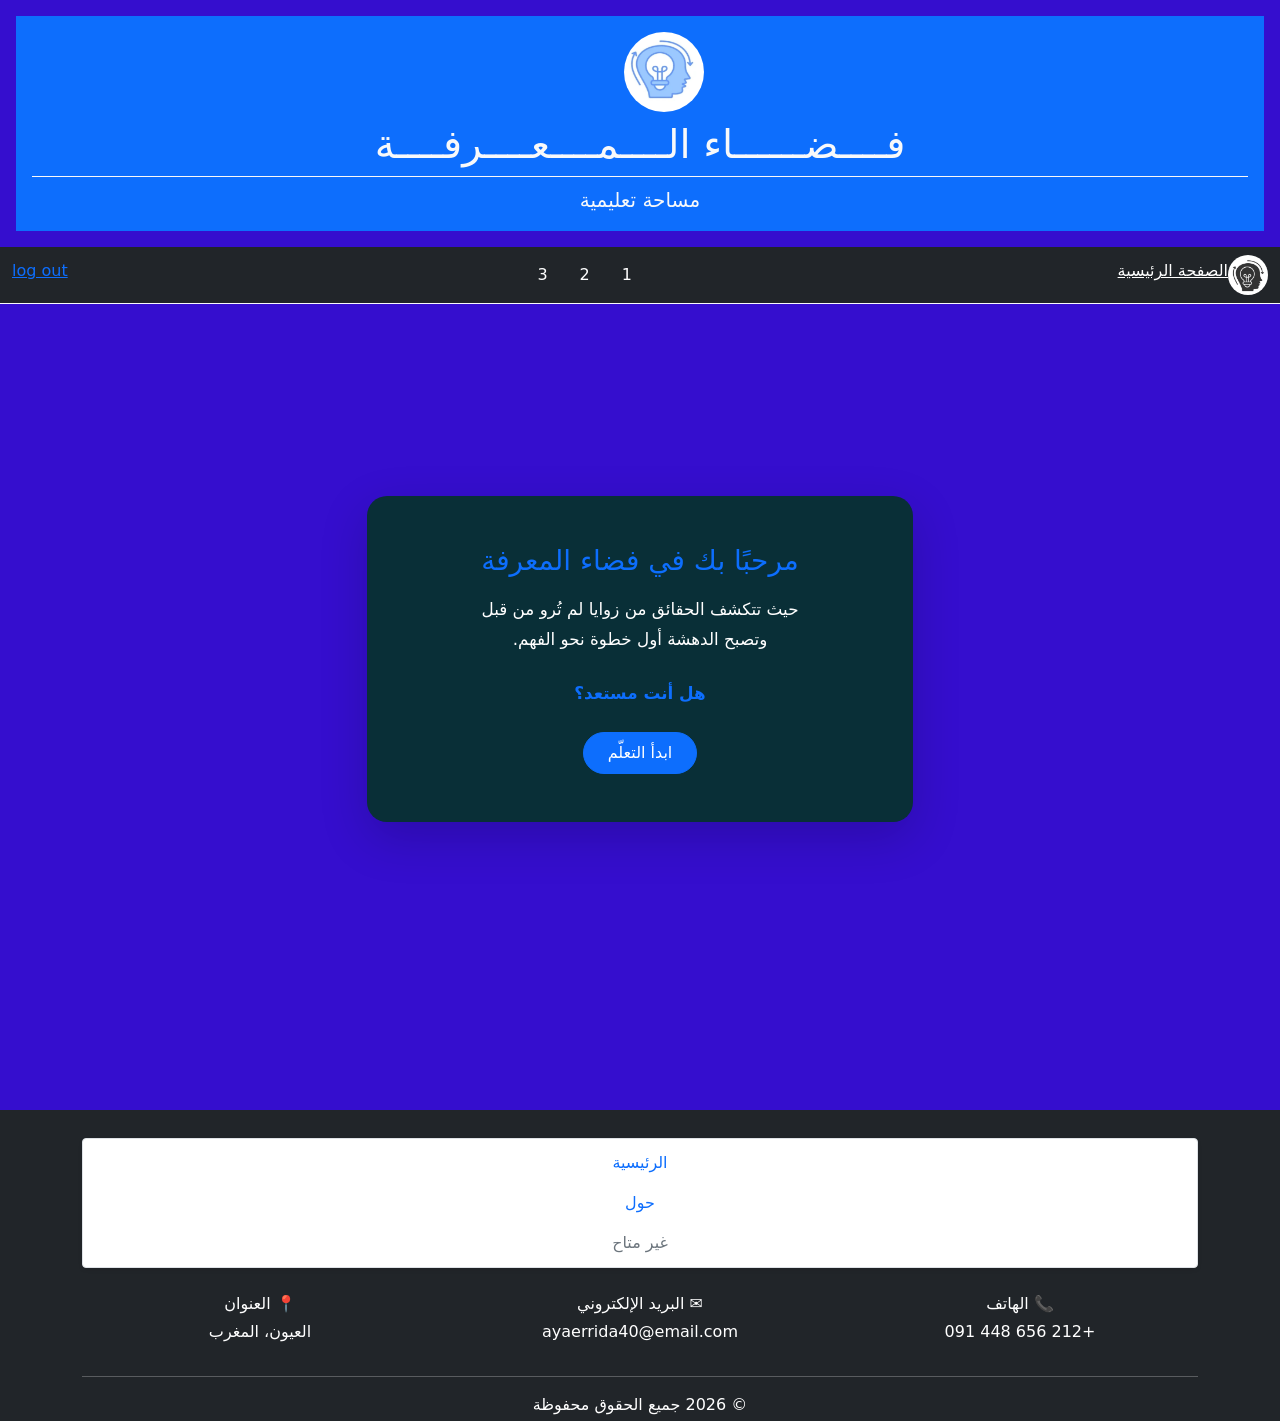
<file: page1.html>
<!DOCTYPE html>
<html lang="en" dir="auto" >
<head>
    <meta charset="UTF-8">
    <meta name="viewport" content="width=device-width, initial-scale=1.0">
    <title>فضاء المعرفة</title>
     <link rel="stylesheet" href="bootstrap-5.0.2-dist/bootstrap-5.0.2-dist/css/bootstrap.min.css">
    
    <link rel="stylesheet" href="page1.css"></head>
<body>

   <header class="bg-primary text-light text-center p-3 m-3 pt-3 position-relative">
   <img src="blue face.jpeg" alt="Logo" style="height: 80px; width: 80px; margin: auto;" class="rounded-circle ms-5  mb-2">
  <h1 class="ms_4  subtitle-text border-bottom border-light pb-2 ">فــــضــــــاء  الــــمــــعــــرفــــة</h1>
  <p class="lead mb-0">مساحة تعليمية </p>
</header>

<nav class="navbar subtitle-text border-bottom border-light pb-2 navbar-expand-lg bg-dark navbar-dark" dir="auto">
  <div class="container-fluid">
      <img src="black face.jpeg" alt="Logo" style="width:40px;" class="rounded-pill">
      <h6 classe="text-dark"><a href="page1.html" class=" text-white">الصفحة الرئيسية</a></h6>
    <div class="collapse navbar-collapse justify-content-center" id="collapsibleNavbar">
      <ul class="nav ms-4">
        <li class="nav-item">
          <a class="nav-link text-white"href="L1.html"> 1</a>
        </li>
        <li class="nav-item">
          <a class="nav-link text-white" href="L2.html"> 2 </a>
          </li>
        <li class="nav-item">
          <a class="nav-link text-white" href="L3.html"> 3</a>
        </li>
          </ul>
    </div>
    <h6 classe="text-dark"><a href="index.html">log out</a></h6>
  </div>
</nav>
<br><br><br><br><br><br>
<main class="py-5 d-flex align-items-center justify-content-center" >

  <div class="container">
    <div class="row justify-content-center">
      <div class="col-md-8 col-lg-6">

        <div class="card text-center shadow-lg border-0 main-box">
          <div class="card-body p-5">

            <h3 class="text-primary mb-3">
              مرحبًا بك في فضاء المعرفة
            </h3>

            <p class="text-white mb-4">
              حيث تتكشف الحقائق من زوايا لم تُرو من قبل<br>
              وتصبح الدهشة أول خطوة نحو الفهم.
            </p>

            <p class="text-primary fw-bold mb-4">
              هل أنت مستعد؟
            </p>

            <a href="L1.html" class="btn btn-primary px-4 py-2">
              ابدأ التعلّم
            </a>

          </div>
        </div>

      </div>
    </div>
  </div>

</main>

<br><br><br><br><br><br><br><br><br><br>

 <footer class="bg-dark text-white py-1">
  <div class="container mt-4 text-center">
  <ul class="nav flex-column border rounded p-1 bg-white shadow-sm">
    <li class="nav-item">
      <a class="nav-link active" href="page1.html">الرئيسية</a>
    </li>
    <li class="nav-item">
      <a class="nav-link" href="about.html">حول</a>
    </li>
    
    <li class="nav-item">
      <a class="nav-link disabled" href="#">غير متاح</a>
    </li>
  </ul>
</div><br>
  <div class="container">
    <div class="row text-center">
      <div class="col-md-4 mb-3">
        <p class="mb-1">📞 الهاتف</p>
        <p class="mb-0">+212 656 448 091</p>
      </div>
      <div class="col-md-4 mb-3">
        <p class="mb-1">✉️ البريد الإلكتروني</p>
        <p class="mb-0">ayaerrida40@email.com</p>
      </div>
      <div class="col-md-4 mb-3">
        <p class="mb-1">📍 العنوان</p>
        <p class="mb-0">العيون، المغرب</p>
      </div>
    </div><hr>
    <class="border-light">
    <p class="text-center mb-0">© 2026 جميع الحقوق محفوظة</p>
  </div>
</footer>   
</body>
</html>
</file>
<file: ind.css>
body{
  min-height: 100vh;
  background-color: rgb(244, 243, 248);
}
.page-bg {
background-color: 
#1f48dd;
}


.section-box {
  padding: 50px 20px;
  margin-bottom: 40px;
  border-radius: 12px;
}

.section-title {
  position: relative;
  display: inline-block;
  padding-bottom: 10px;
}

.section-title:after {
  content: "";
  position: absolute;
  bottom: 0;
  right: 0;
  width: 100%;
  height: 3px;
  background-color: #6456fc;
  border-radius: 5px;
}

.section-subtitle {
  font-size: 1.8rem;
  margin-bottom: 15px;
  color: #333;
}

.section-text {
  font-size: 1.05rem;
  line-height: 1.9;
  color: #555;
}


.animated-img {
  border-radius: 15px;
  animation: float 4s ease-in-out infinite;
  width: 200px;
  height: 200px;
}

@keyframes float {
  0% { transform: translateY(0); }
  50% { transform: translateY(-10px); }
  100% { transform: translateY(0); }
}

.custom-card {
  border: none;
  box-shadow: 0 10px 25px rgba(0,0,0,0.08);
  transition: transform 0.3s ease;
}

.custom-card:hover {
  transform: translateY(-8px);
}


.video-box {
  max-width: 800px;
  margin: auto;
  border-radius: 15px;
  overflow: hidden;
}

.comment-form {
  max-width: 600px;
  margin: auto;
}
row{
  display: flex;
}
.custom-card{
  height: 100%;
}
</file>
<file: page1.css>
body{
  min-height: 100vh;
  background-color: #350ece;
}
.main-box {
  border-radius: 20px;
  background: #092f37;
}
.main-box p {
  line-height: 1.8;
  font-size: 1.05rem;
}

.main-box .btn {
  border-radius: 30px;
  font-weight: 500;
}
</file>
